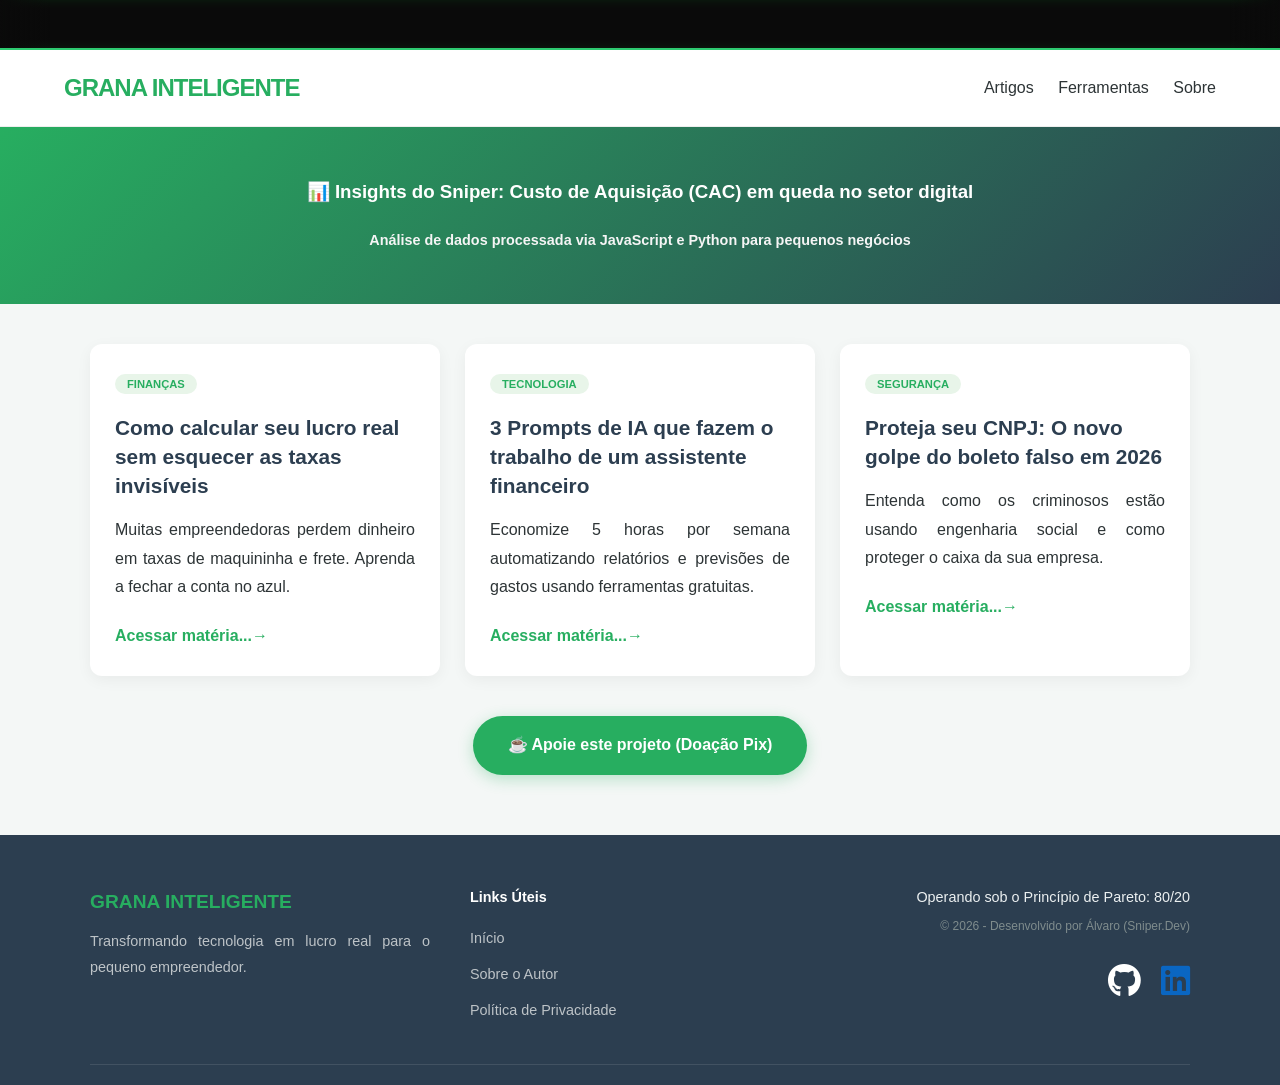
<file: index.html>
<!DOCTYPE html>
<html lang="pt-br">
<head>
    <meta charset="UTF-8">
    <meta name="viewport" content="width=device-width, initial-scale=1.0">
    <title>Grana Inteligente | Estratégia e Lucro</title>
    <link rel="stylesheet" href="style.css">
    <link rel="stylesheet" href="https://cdnjs.cloudflare.com/ajax/libs/font-awesome/6.0.0/css/all.min.css">

</head>
<body>

<div class="ticker-wrapper">
    <div class="ticker-content" id="ticker-data">
        <span>Carregando cotações...</span>
    </div>
</div>


    <header>
        <div class="logo">GRANA INTELIGENTE</div>
        <nav>
            <a href="#">Artigos</a>
            <a href="#">Ferramentas</a>
            <a href="sobre.html">Sobre</a>
        </nav>
    </header>

    <div class="data-banner">
        <h3>📊 Insights do Sniper: Custo de Aquisição (CAC) em queda no setor digital</h3>
        <p style="text-align: center; color: whitesmoke; font-size: 0.9rem; font-weight: bold; margin-top: 10px;">
            Análise de dados processada via JavaScript e Python para pequenos negócios</p>
    </div>

    <div class="container">
        
        <article class="card">
            <a href="artigo-lucro-real.html" class="main-link"></a> <div class="card-content">
                <span class="tag">Finanças</span>
                <h2>Como calcular seu lucro real sem esquecer as taxas invisíveis</h2>
                <p>Muitas empreendedoras perdem dinheiro em taxas de maquininha e frete. Aprenda a fechar a conta no azul.</p>
                <span class="btn-link">Acessar matéria...→</span>
            </div>
        </article>

        <article class="card">
            <a href="artigo-promts-ia.html" class="main-link"></a>
            <div class="card-content">
                <span class="tag">Tecnologia</span>
                <h2>3 Prompts de IA que fazem o trabalho de um assistente financeiro</h2>
                <p>Economize 5 horas por semana automatizando relatórios e previsões de gastos usando ferramentas gratuitas.</p>
                <span class="btn-link">Acessar matéria...→</span>
            </div>
        </article>

        <article class="card">
            <a href="artigo-seguranca-cnpj.html" class="main-link"></a>
            <div class="card-content">
                <span class="tag">Segurança</span>
                <h2>Proteja seu CNPJ: O novo golpe do boleto falso em 2026</h2>
                <p>Entenda como os criminosos estão usando engenharia social e como proteger o caixa da sua empresa.</p>
                <span class="btn-link">Acessar matéria...→</span>
            </div>
        </article>

    </div> <a href="#" class="btn-donation">☕ Apoie este projeto (Doação Pix)</a>
<script src="interatividade.js"></script>
</body>

<footer class="main-footer">
    <div class="footer-container">
        <div class="footer-info">
            <span class="logo-footer">GRANA INTELIGENTE</span>
            <p>Transformando tecnologia em lucro real para o pequeno empreendedor.</p>
        </div>
        
        <div class="footer-links">
            <h4>Links Úteis</h4>
            <a href="index.html">Início</a>
            <a href="sobre.html">Sobre o Autor</a>
            <a href="privacidade.html">Política de Privacidade</a>
        </div>
        
        <div class="footer-tag">
    <p>Operando sob o Princípio de Pareto: 80/20</p>
    <small>&copy; 2026 - Desenvolvido por Álvaro (Sniper.Dev)</small>
            
    <div class="footer-social-icons" style="margin: 15px 0; display: flex; gap: 20px; justify-content: center;">
            <a href="https://github.com/alvarohtf-devStack" target="_blank" style="color: #ffffff; font-size: 2.1rem;"><i class="fab fa-github"></i></a>
            <a href="https://www.linkedin.com/in/alvaro-henrique-thomaz-francisco-a71724386/" target="_blank" style="color: #0a66c2; font-size: 2.1rem;"><i class="fab fa-linkedin"></i></a>
    </div>
    </div>
</div>
</footer>
</html>
</file>
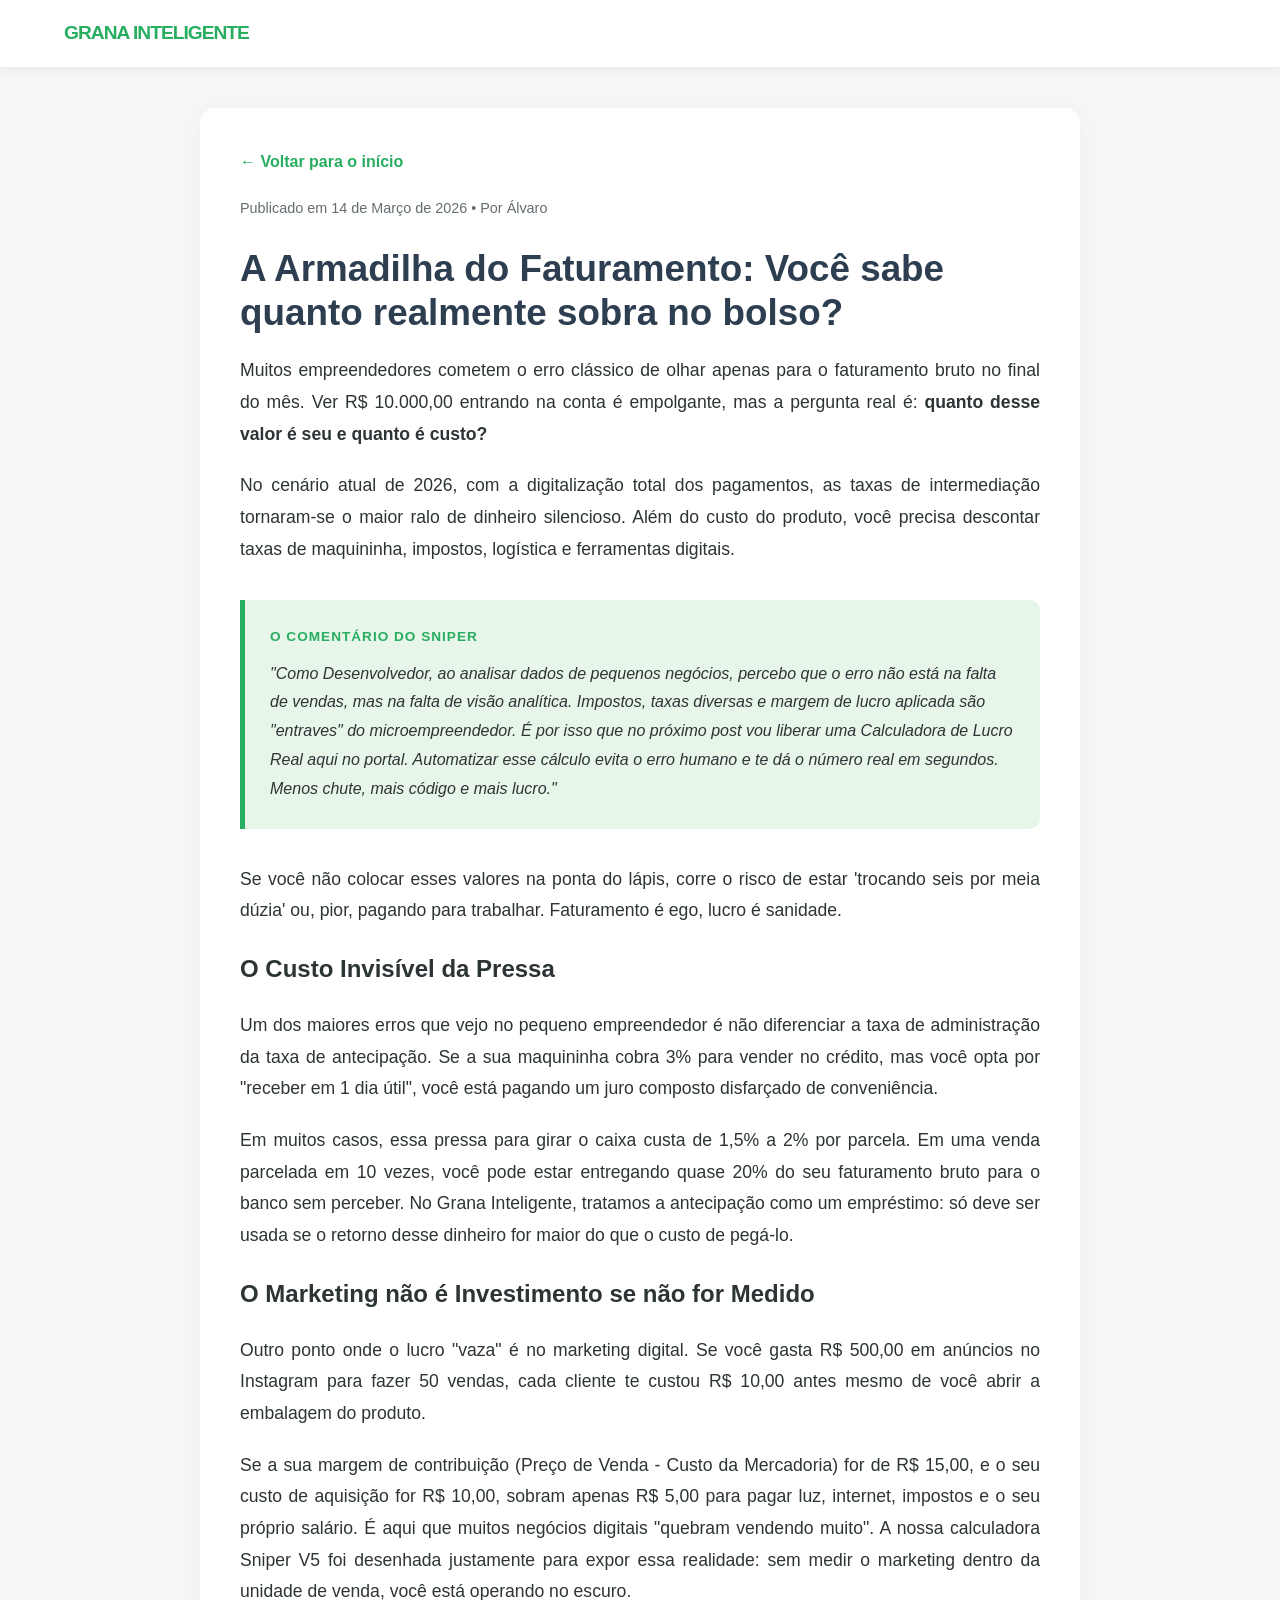
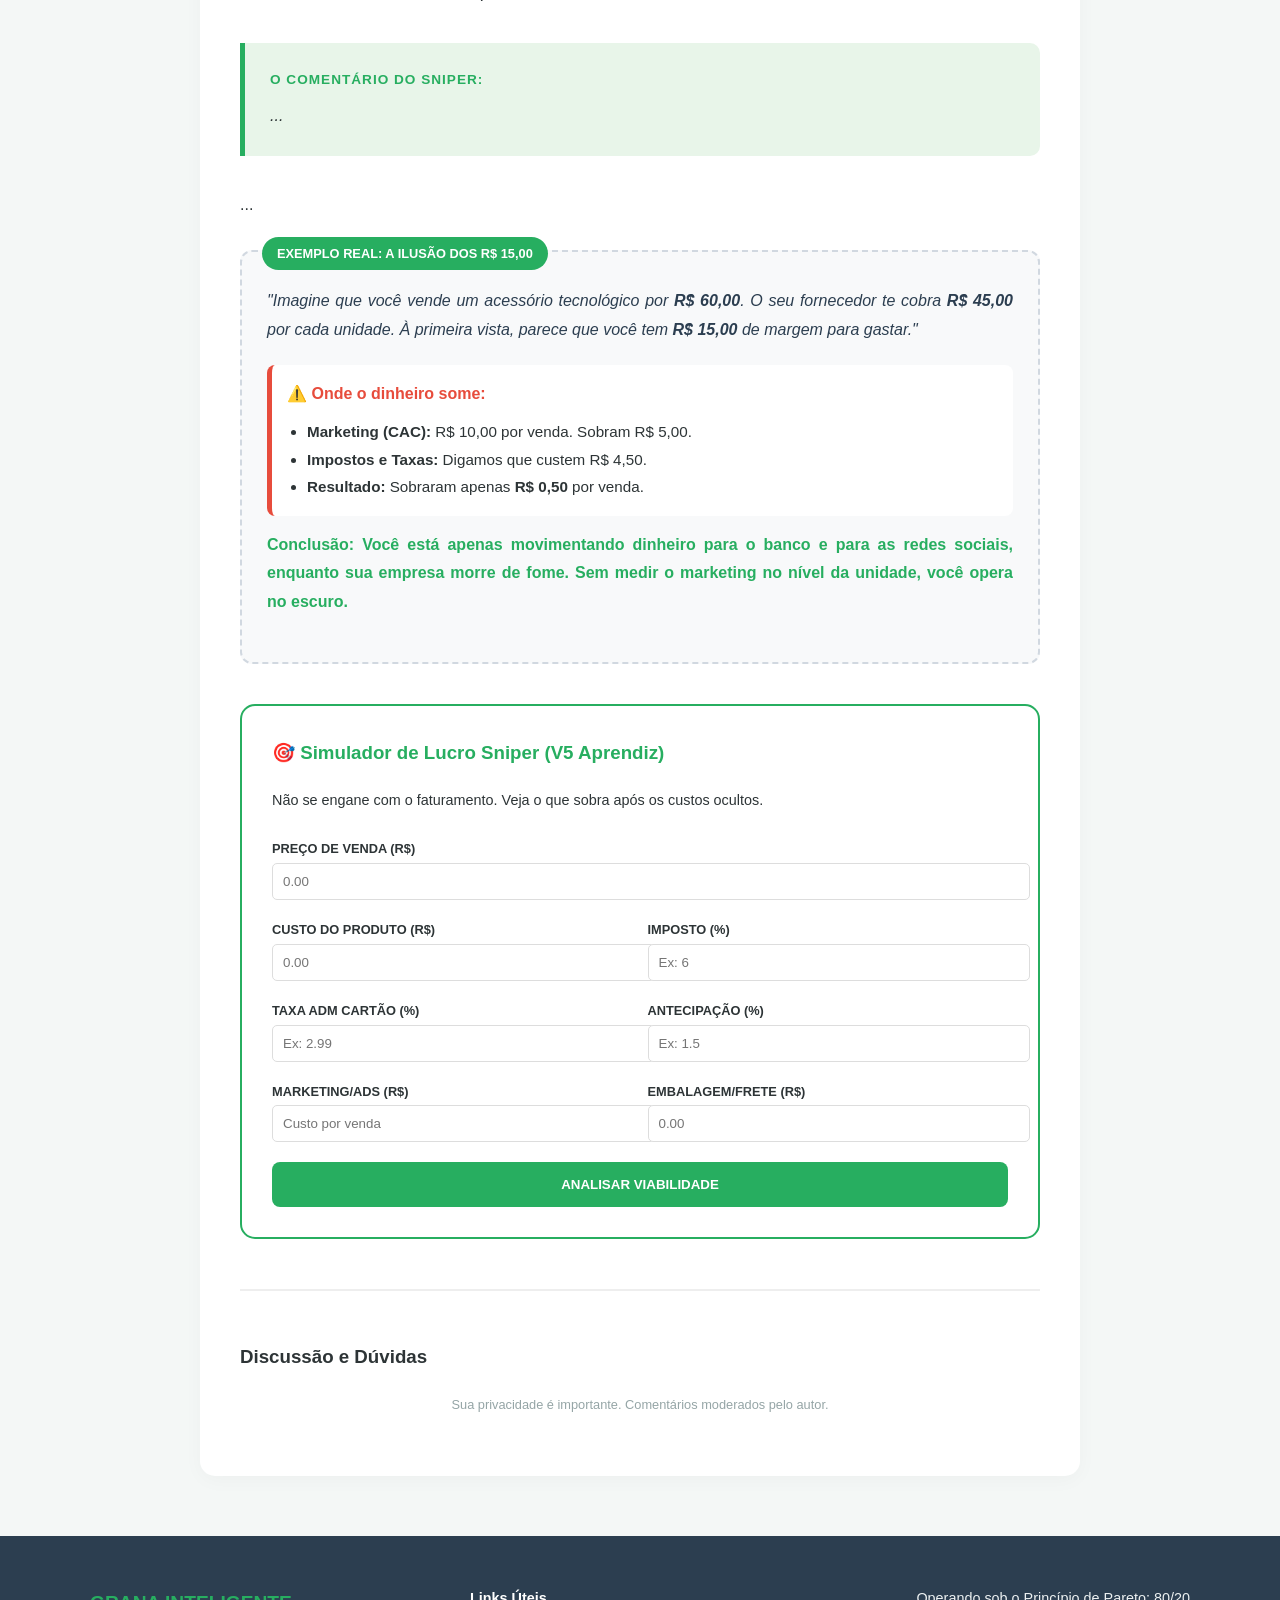
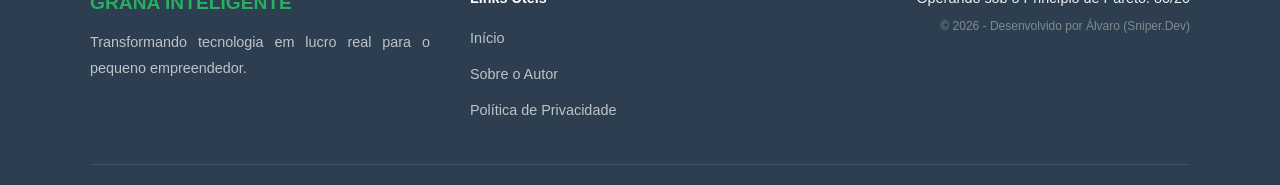
<file: artigo-lucro-real.html>
<!DOCTYPE html>
<html lang="pt-br">
<head>
    <meta charset="UTF-8">
    <meta name="viewport" content="width=device-width, initial-scale=1.0">
    <title>Lucro Real vs. Faturamento | Grana Inteligente</title>
    <link rel="stylesheet" href="style.css">



</head>
<body>

    <header>
        <div style="font-weight: 800; color: var(--accent); font-size: 1.2rem; letter-spacing: -1px;">
            GRANA INTELIGENTE
        </div>
    </header>

    <main class="content-wrapper">
        <a href="index.html" class="back-btn">← Voltar para o início</a>
        
        <div class="meta-info">Publicado em 14 de Março de 2026 • Por Álvaro</div>
        
        <h1>A Armadilha do Faturamento: Você sabe quanto realmente sobra no bolso?</h1>

        <div class="post-body">
            <p>Muitos empreendedores cometem o erro clássico de olhar apenas para o faturamento bruto no final do mês. Ver R$ 10.000,00 entrando na conta é empolgante, mas a pergunta real é: <strong>quanto desse valor é seu e quanto é custo?</strong></p>

            <p>No cenário atual de 2026, com a digitalização total dos pagamentos, as taxas de intermediação tornaram-se o maior ralo de dinheiro silencioso. Além do custo do produto, você precisa descontar taxas de maquininha, impostos, logística e ferramentas digitais.</p>

            <div class="my-comment">
                <strong>O Comentário do Sniper</strong> 
                "Como Desenvolvedor, ao analisar dados de pequenos negócios, percebo que o erro não está na falta de vendas, mas na falta de visão analítica. Impostos, taxas diversas e margem de lucro aplicada são "entraves" do microempreendedor. É por isso que no próximo post vou liberar uma Calculadora de Lucro Real aqui no portal. Automatizar esse cálculo evita o erro humano e te dá o número real em segundos. Menos chute, mais código e mais lucro."
            </div>

            <p>Se você não colocar esses valores na ponta do lápis, corre o risco de estar 'trocando seis por meia dúzia' ou, pior, pagando para trabalhar. Faturamento é ego, lucro é sanidade.</p>
        </div>

    <div class="post-body">
    <h2>O Custo Invisível da Pressa</h2>
    <p>Um dos maiores erros que vejo no pequeno empreendedor é não diferenciar a taxa de administração da taxa de antecipação. Se a sua maquininha cobra 3% para vender no crédito, mas você opta por "receber em 1 dia útil", você está pagando um juro composto disfarçado de conveniência.</p>
    <p>Em muitos casos, essa pressa para girar o caixa custa de 1,5% a 2% por parcela. Em uma venda parcelada em 10 vezes, você pode estar entregando quase 20% do seu faturamento bruto para o banco sem perceber. No Grana Inteligente, tratamos a antecipação como um empréstimo: só deve ser usada se o retorno desse dinheiro for maior do que o custo de pegá-lo.</p>



    <h2>O Marketing não é Investimento se não for Medido</h2>
    <p>Outro ponto onde o lucro "vaza" é no marketing digital. Se você gasta R$ 500,00 em anúncios no Instagram para fazer 50 vendas, cada cliente te custou R$ 10,00 antes mesmo de você abrir a embalagem do produto.</p>
    <p>Se a sua margem de contribuição (Preço de Venda - Custo da Mercadoria) for de R$ 15,00, e o seu custo de aquisição for R$ 10,00, sobram apenas R$ 5,00 para pagar luz, internet, impostos e o seu próprio salário. É aqui que muitos negócios digitais "quebram vendendo muito". A nossa calculadora Sniper V5 foi desenhada justamente para expor essa realidade: sem medir o marketing dentro da unidade de venda, você está operando no escuro.</p>

    <div class="my-comment">
        <strong>O Comentário do Sniper:</strong> ...
    </div>

    <section id="ferramenta-calculo"> ... </section>
    </div>

<div style="background-color: #f8f9fa; border: 2px dashed #d1d8e0; border-radius: 12px; padding: 25px; margin: 30px 0; position: relative;">
    <span style="position: absolute; top: -15px; left: 20px; background: var(--accent); color: white; padding: 5px 15px; border-radius: 20px; font-size: 0.8rem; font-weight: bold; text-transform: uppercase;">
        Exemplo Real: A Ilusão dos R$ 15,00
    </span>
    
    <p style="margin-top: 10px; font-style: italic; color: #2c3e50;">
        "Imagine que você vende um acessório tecnológico por <strong>R$ 60,00</strong>. O seu fornecedor te cobra <strong>R$ 45,00</strong> por cada unidade. À primeira vista, parece que você tem <strong>R$ 15,00</strong> de margem para gastar."
    </p>

    <div style="display: flex; flex-direction: column; gap: 10px; background: #fff; padding: 15px; border-radius: 8px; border-left: 5px solid #e74c3c;">
        <span style="color: #e74c3c; font-weight: bold;">⚠️ Onde o dinheiro some:</span>
        <ul style="margin: 0; padding-left: 20px; font-size: 0.95rem;">
            <li><strong>Marketing (CAC):</strong> R$ 10,00 por venda. Sobram R$ 5,00.</li>
            <li><strong>Impostos e Taxas:</strong> Digamos que custem R$ 4,50.</li>
            <li><strong>Resultado:</strong> Sobraram apenas <strong>R$ 0,50</strong> por venda.</li>
        </ul>
    </div>

    <p style="margin-top: 15px; font-weight: bold; color: var(--accent);">
        Conclusão: Você está apenas movimentando dinheiro para o banco e para as redes sociais, enquanto sua empresa morre de fome. Sem medir o marketing no nível da unidade, você opera no escuro.
    </p>
</div>
       
<section id="ferramenta-calculo" style="margin: 40px 0; padding: 30px; background: #fff; border: 2px solid var(--accent); border-radius: 15px;">
    <h3 style="color: var(--accent); margin-top: 0;">🎯 Simulador de Lucro Sniper (V5 Aprendiz)</h3>
    <p style="font-size: 0.9rem; margin-bottom: 20px;">Não se engane com o faturamento. Veja o que sobra após os custos ocultos.</p>

    <div style="display: grid; grid-template-columns: 1fr 1fr; gap: 15px;">
        <div style="grid-column: span 2;">
            <label style="font-size:0.8rem; font-weight:bold;">PREÇO DE VENDA (R$)</label>
            <input type="number" id="valorVenda" placeholder="0.00" style="width:100%; padding:10px; border:1px solid #ddd; border-radius:5px;">
        </div>
        
        <div>
            <label style="font-size:0.8rem; font-weight:bold;">CUSTO DO PRODUTO (R$)</label>
            <input type="number" id="custoProduto" placeholder="0.00" style="width:100%; padding:10px; border:1px solid #ddd; border-radius:5px;">
        </div>

        <div>
            <label style="font-size:0.8rem; font-weight:bold;">IMPOSTO (%)</label>
            <input type="number" id="imposto" placeholder="Ex: 6" style="width:100%; padding:10px; border:1px solid #ddd; border-radius:5px;">
        </div>

        <div>
            <label style="font-size:0.8rem; font-weight:bold;">TAXA ADM CARTÃO (%)</label>
            <input type="number" id="taxaMaquina" placeholder="Ex: 2.99" style="width:100%; padding:10px; border:1px solid #ddd; border-radius:5px;">
        </div>

        <div>
            <label style="font-size:0.8rem; font-weight:bold;">ANTECIPAÇÃO (%)</label>
            <input type="number" id="taxaAntecipacao" placeholder="Ex: 1.5" style="width:100%; padding:10px; border:1px solid #ddd; border-radius:5px;">
        </div>

        <div>
            <label style="font-size:0.8rem; font-weight:bold;">MARKETING/ADS (R$)</label>
            <input type="number" id="marketing" placeholder="Custo por venda" style="width:100%; padding:10px; border:1px solid #ddd; border-radius:5px;">
        </div>

        <div>
            <label style="font-size:0.8rem; font-weight:bold;">EMBALAGEM/FRETE (R$)</label>
            <input type="number" id="frete" placeholder="0.00" style="width:100%; padding:10px; border:1px solid #ddd; border-radius:5px;">
        </div>
    </div>

    <button onclick="calcularLucro()" style="width:100%; background:var(--accent); color:white; border:none; padding:15px; margin-top:20px; border-radius:8px; font-weight:bold; cursor:pointer;">
        ANALISAR VIABILIDADE
    </button>

    <div id="resultadoCalculo" style="display:none; margin-top:20px; background:#f8f9fa; padding:15px; border-radius:8px;"></div>
</section>

<section class="comment-section">
    <h3>Discussão e Dúvidas</h3>
    
    <div id="cusdis_thread"
      data-host="https://cusdis.com"
      data-app-id="5b313b93-6560-46d0-8afb-6066aaa48b54" 
      data-page-id="artigo-lucro-real"
      data-page-url="https://grana-inteligente.vercel.app/artigo_lucro_real.html"
      data-page-title="Calculadora de Lucro Real"
    ></div>

    <script async defer src="https://cusdis.com/js/cusdis.es.js"></script>
    
    <p style="font-size: 0.8rem; color: #95a5a6; margin-top: 15px; text-align: center;">
        Sua privacidade é importante. Comentários moderados pelo autor.
    </p>
</section>
<script src="interatividade.js"></script>
  </main>

<footer class="main-footer">
    <div class="footer-container">
        <div class="footer-info">
            <span class="logo-footer">GRANA INTELIGENTE</span>
            <p>Transformando tecnologia em lucro real para o pequeno empreendedor.</p>
        </div>
        
        <div class="footer-links">
            <h4>Links Úteis</h4>
            <a href="index.html">Início</a>
            <a href="sobre.html">Sobre o Autor</a>
            <a href="privacidade.html">Política de Privacidade</a>
        </div>
        
        <div class="footer-tag">
    <p>Operando sob o Princípio de Pareto: 80/20</p>
    <small>&copy; 2026 - Desenvolvido por Álvaro (Sniper.Dev)</small>
</div>
    </div>
</footer>




</body>
</html>
</file>
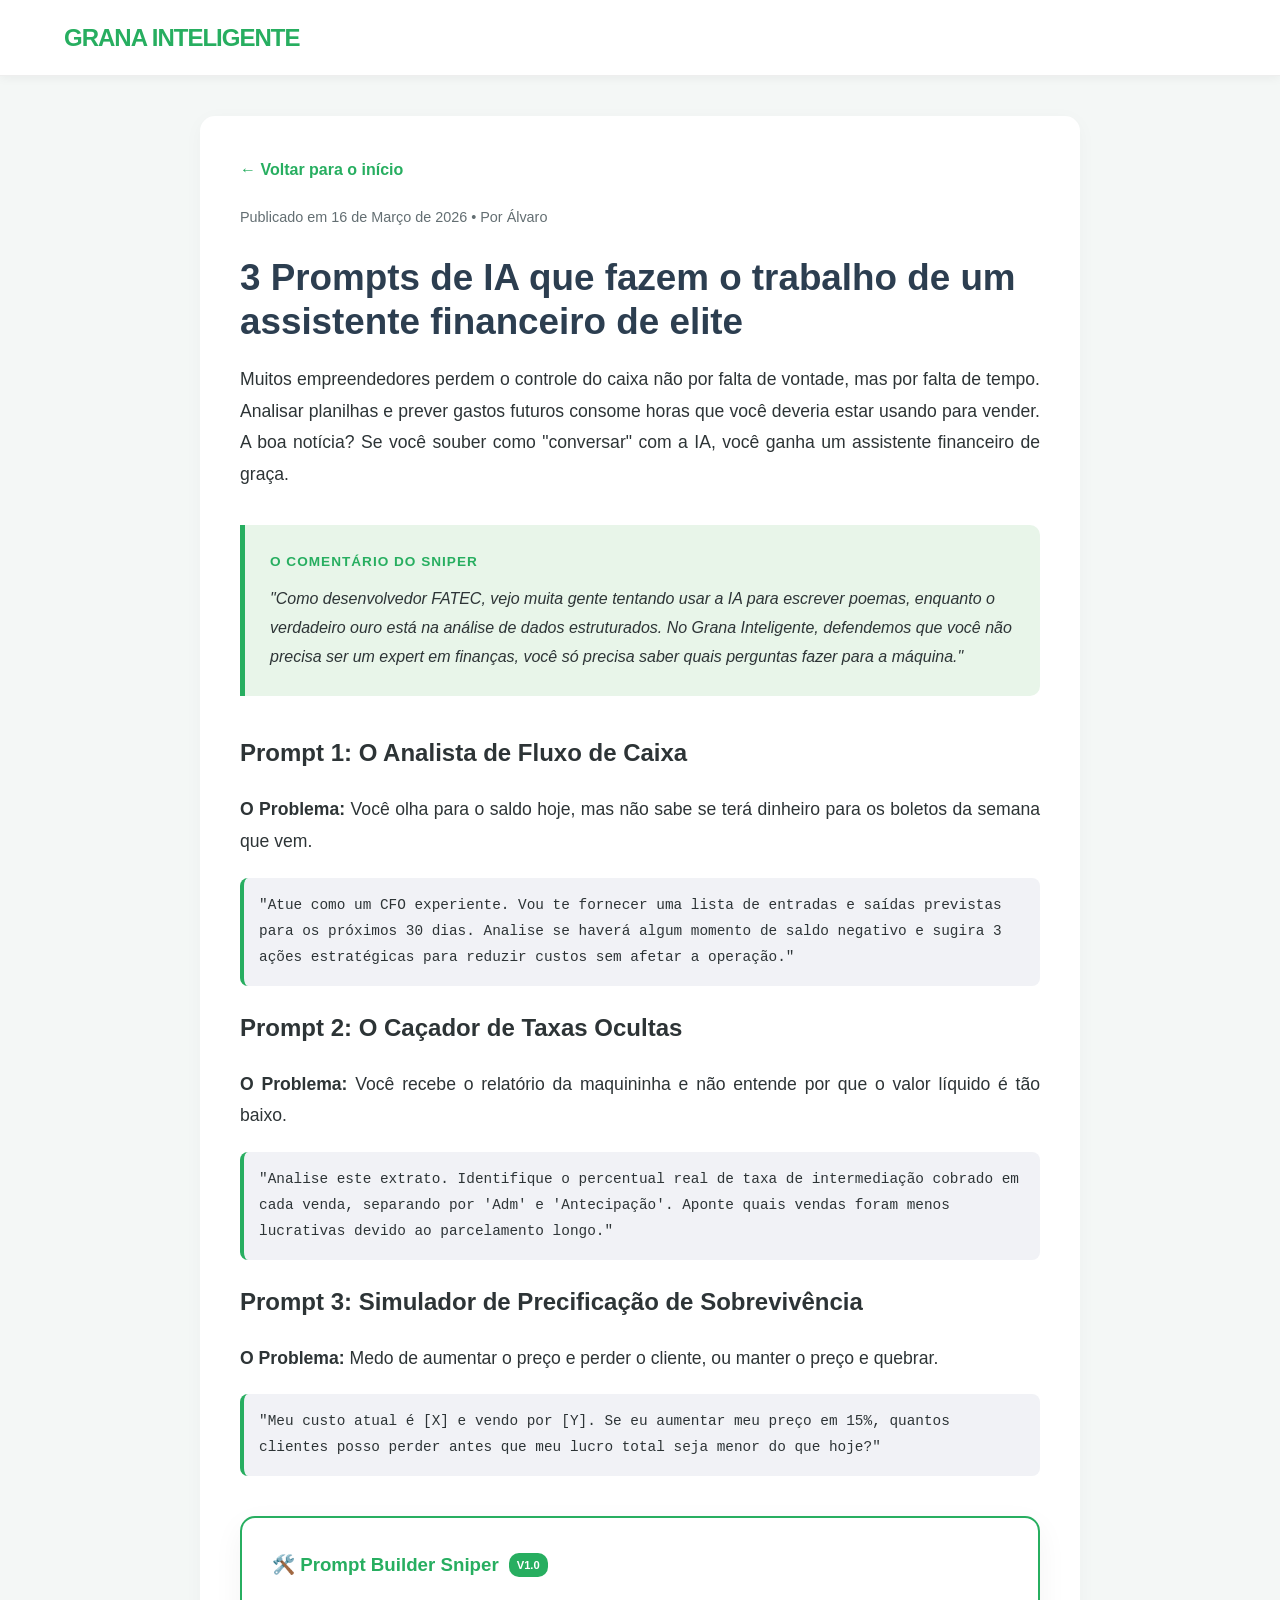
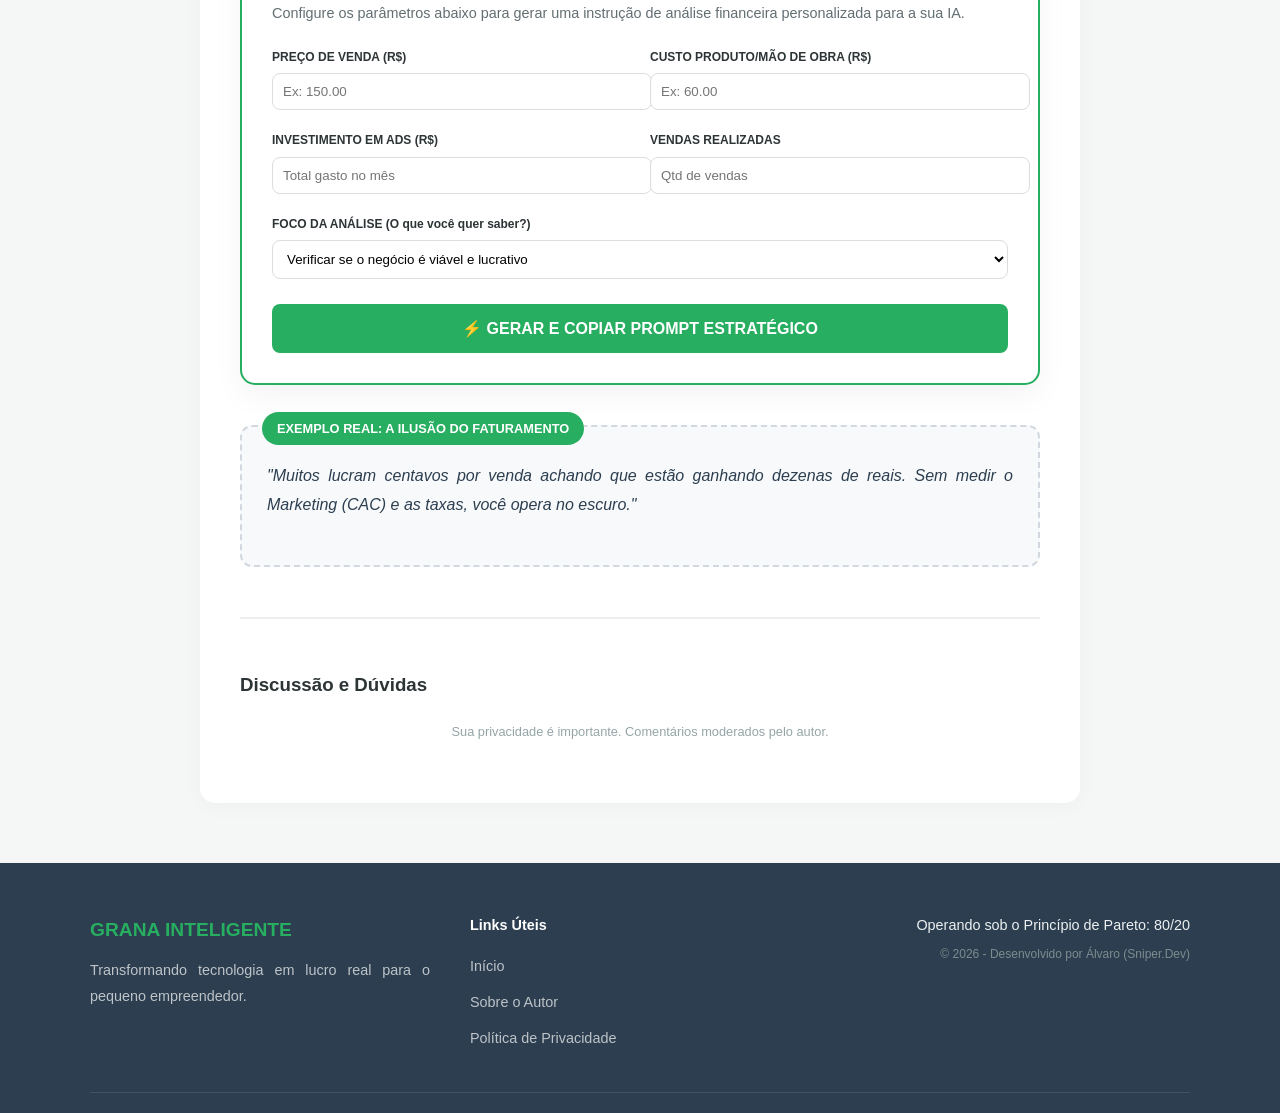
<file: artigo-promts-ia.html>
<!DOCTYPE html>
<html lang="pt-br">
<head>
    <meta charset="UTF-8">
    <meta name="viewport" content="width=device-width, initial-scale=1.0">
    <title>3 Prompts de IA para Finanças | Grana Inteligente</title>
    <link rel="stylesheet" href="style.css">
</head>
<body>

    <header>
        <a href="index.html" class="logo">GRANA INTELIGENTE</a>
    </header>

    <main class="content-wrapper">
        <a href="index.html" class="back-btn">← Voltar para o início</a>
        
        <div class="meta-info">Publicado em 16 de Março de 2026 • Por Álvaro</div>
        
        <h1>3 Prompts de IA que fazem o trabalho de um assistente financeiro de elite</h1>

        <article class="post-body">
            <p>Muitos empreendedores perdem o controle do caixa não por falta de vontade, mas por falta de tempo. Analisar planilhas e prever gastos futuros consome horas que você deveria estar usando para vender. A boa notícia? Se você souber como "conversar" com a IA, você ganha um assistente financeiro de graça.</p>

            <div class="my-comment">
                <strong>O Comentário do Sniper</strong> 
                "Como desenvolvedor FATEC, vejo muita gente tentando usar a IA para escrever poemas, enquanto o verdadeiro ouro está na análise de dados estruturados. No Grana Inteligente, defendemos que você não precisa ser um expert em finanças, você só precisa saber quais perguntas fazer para a máquina."
            </div>

            <h2>Prompt 1: O Analista de Fluxo de Caixa</h2>
            <p><strong>O Problema:</strong> Você olha para o saldo hoje, mas não sabe se terá dinheiro para os boletos da semana que vem.</p>
            <div style="background: #f1f2f6; padding: 15px; border-radius: 8px; border-left: 4px solid var(--accent); font-family: monospace; font-size: 0.9rem; margin-bottom: 20px;">
                "Atue como um CFO experiente. Vou te fornecer uma lista de entradas e saídas previstas para os próximos 30 dias. Analise se haverá algum momento de saldo negativo e sugira 3 ações estratégicas para reduzir custos sem afetar a operação."
            </div>

            <h2>Prompt 2: O Caçador de Taxas Ocultas</h2>
            <p><strong>O Problema:</strong> Você recebe o relatório da maquininha e não entende por que o valor líquido é tão baixo.</p>
            <div style="background: #f1f2f6; padding: 15px; border-radius: 8px; border-left: 4px solid var(--accent); font-family: monospace; font-size: 0.9rem; margin-bottom: 20px;">
                "Analise este extrato. Identifique o percentual real de taxa de intermediação cobrado em cada venda, separando por 'Adm' e 'Antecipação'. Aponte quais vendas foram menos lucrativas devido ao parcelamento longo."
            </div>

            <h2>Prompt 3: Simulador de Precificação de Sobrevivência</h2>
            <p><strong>O Problema:</strong> Medo de aumentar o preço e perder o cliente, ou manter o preço e quebrar.</p>
            <div style="background: #f1f2f6; padding: 15px; border-radius: 8px; border-left: 4px solid var(--accent); font-family: monospace; font-size: 0.9rem; margin-bottom: 20px;">
                "Meu custo atual é [X] e vendo por [Y]. Se eu aumentar meu preço em 15%, quantos clientes posso perder antes que meu lucro total seja menor do que hoje?"
            </div>
        </article>

<section class="prompt-factory" style="border: 2px solid var(--accent); border-radius: 15px; padding: 30px; background: #fff; margin: 40px 0; box-shadow: 0 10px 30px rgba(0,0,0,0.05);">
    <h3 style="color: var(--accent); margin-top: 0; display: flex; align-items: center; gap: 10px;">
        🛠️ Prompt Builder Sniper <span style="font-size: 0.7rem; background: var(--accent); color: #fff; padding: 2px 8px; border-radius: 10px;">V1.0</span>
    </h3>
    <p style="font-size: 0.9rem; color: var(--text-gray);">Configure os parâmetros abaixo para gerar uma instrução de análise financeira personalizada para a sua IA.</p>

    <div style="display: grid; grid-template-columns: 1fr 1fr; gap: 20px; margin-top: 20px;">
        <div>
            <label style="display:block; font-size:0.75rem; font-weight:bold; margin-bottom:5px;">PREÇO DE VENDA (R$)</label>
            <input type="number" id="p_venda" placeholder="Ex: 150.00" style="width:100%; padding:10px; border:1px solid #ddd; border-radius:8px;">
        </div>
        <div>
            <label style="display:block; font-size:0.75rem; font-weight:bold; margin-bottom:5px;">CUSTO PRODUTO/MÃO DE OBRA (R$)</label>
            <input type="number" id="p_custo" placeholder="Ex: 60.00" style="width:100%; padding:10px; border:1px solid #ddd; border-radius:8px;">
        </div>

        <div>
            <label style="display:block; font-size:0.75rem; font-weight:bold; margin-bottom:5px;">INVESTIMENTO EM ADS (R$)</label>
            <input type="number" id="p_ads" placeholder="Total gasto no mês" style="width:100%; padding:10px; border:1px solid #ddd; border-radius:8px;">
        </div>
        <div>
            <label style="display:block; font-size:0.75rem; font-weight:bold; margin-bottom:5px;">VENDAS REALIZADAS</label>
            <input type="number" id="p_vendas_qtd" placeholder="Qtd de vendas" style="width:100%; padding:10px; border:1px solid #ddd; border-radius:8px;">
        </div>

        <div style="grid-column: span 2;">
            <label style="display:block; font-size:0.75rem; font-weight:bold; margin-bottom:5px;">FOCO DA ANÁLISE (O que você quer saber?)</label>
            <select id="p_objetivo" style="width:100%; padding:10px; border:1px solid #ddd; border-radius:8px; background: white;">
                <option value="viabilidade">Verificar se o negócio é viável e lucrativo</option>
                <option value="escala">Descobrir como dobrar o faturamento mantendo a margem</option>
                <option value="corte">Identificar onde posso cortar custos sem perder qualidade</option>
                <option value="concorrencia">Sugerir um preço competitivo baseado nos custos</option>
            </select>
        </div>
    </div>

    <button onclick="construirPrompt()" style="width:100%; background: var(--accent); color: white; border: none; padding: 15px; margin-top: 25px; border-radius: 8px; font-weight: bold; cursor: pointer; transition: 0.3s; font-size: 1rem;">
        ⚡ GERAR E COPIAR PROMPT ESTRATÉGICO
    </button>

    <div id="box_prompt" style="display:none; margin-top:25px;">
        <label style="display:block; font-size:0.75rem; font-weight:bold; margin-bottom:5px; color: var(--accent);">PROMPT GERADO (PRONTO PARA COLAR NA IA):</label>
        <textarea id="resultado_prompt" readonly style="width:100%; height:180px; padding:15px; border:2px solid var(--accent); border-radius:8px; background: #f9fffb; font-family: 'Courier New', Courier, monospace; font-size: 0.9rem; color: #2c3e50;"></textarea>
        <p style="font-size: 0.75rem; color: #27ae60; font-weight: bold; margin-top: 5px;">✅ Copiado para a área de transferência!</p>
    </div>
</section>



        <div style="background-color: #f8f9fa; border: 2px dashed #d1d8e0; border-radius: 12px; padding: 25px; margin: 30px 0; position: relative;">
            <span style="position: absolute; top: -15px; left: 20px; background: var(--accent); color: white; padding: 5px 15px; border-radius: 20px; font-size: 0.8rem; font-weight: bold; text-transform: uppercase;">
                Exemplo Real: A Ilusão do Faturamento
            </span>
            <p style="margin-top: 10px; font-style: italic; color: #2c3e50;">
                "Muitos lucram centavos por venda achando que estão ganhando dezenas de reais. Sem medir o Marketing (CAC) e as taxas, você opera no escuro."
            </p>
        </div>

        <section class="comment-section">
    <h3>Discussão e Dúvidas</h3>
    
    <div id="cusdis_thread"
    data-host="https://cusdis.com"
    data-app-id="5b313b93-6560-46d0-8afb-6066aaa48b54" 
    data-page-id="artigo-prompts-ia" 
    data-page-url="https://grana-inteligente.vercel.app/artigo_promt_ia.html" 
    data-page-title="3 Prompts de IA Financeiros"
></div>

    <script async defer src="https://cusdis.com/js/cusdis.es.js"></script>
    
    <p style="font-size: 0.8rem; color: #95a5a6; margin-top: 15px; text-align: center;">
        Sua privacidade é importante. Comentários moderados pelo autor.
    </p>
</section>

    </main>

    <footer class="main-footer">
    <div class="footer-container">
        <div class="footer-info">
            <span class="logo-footer">GRANA INTELIGENTE</span>
            <p>Transformando tecnologia em lucro real para o pequeno empreendedor.</p>
        </div>
        
        <div class="footer-links">
            <h4>Links Úteis</h4>
            <a href="index.html">Início</a>
            <a href="sobre.html">Sobre o Autor</a>
            <a href="privacidade.html">Política de Privacidade</a>
        </div>
        
        <div class="footer-tag">
            <p>Operando sob o Princípio de Pareto: 80/20</p>
            <small>&copy; 2026 - Desenvolvido por Álvaro (Sniper.Dev)</small>
        </div>
    </div>
</footer>

</body>
</html>
</file>
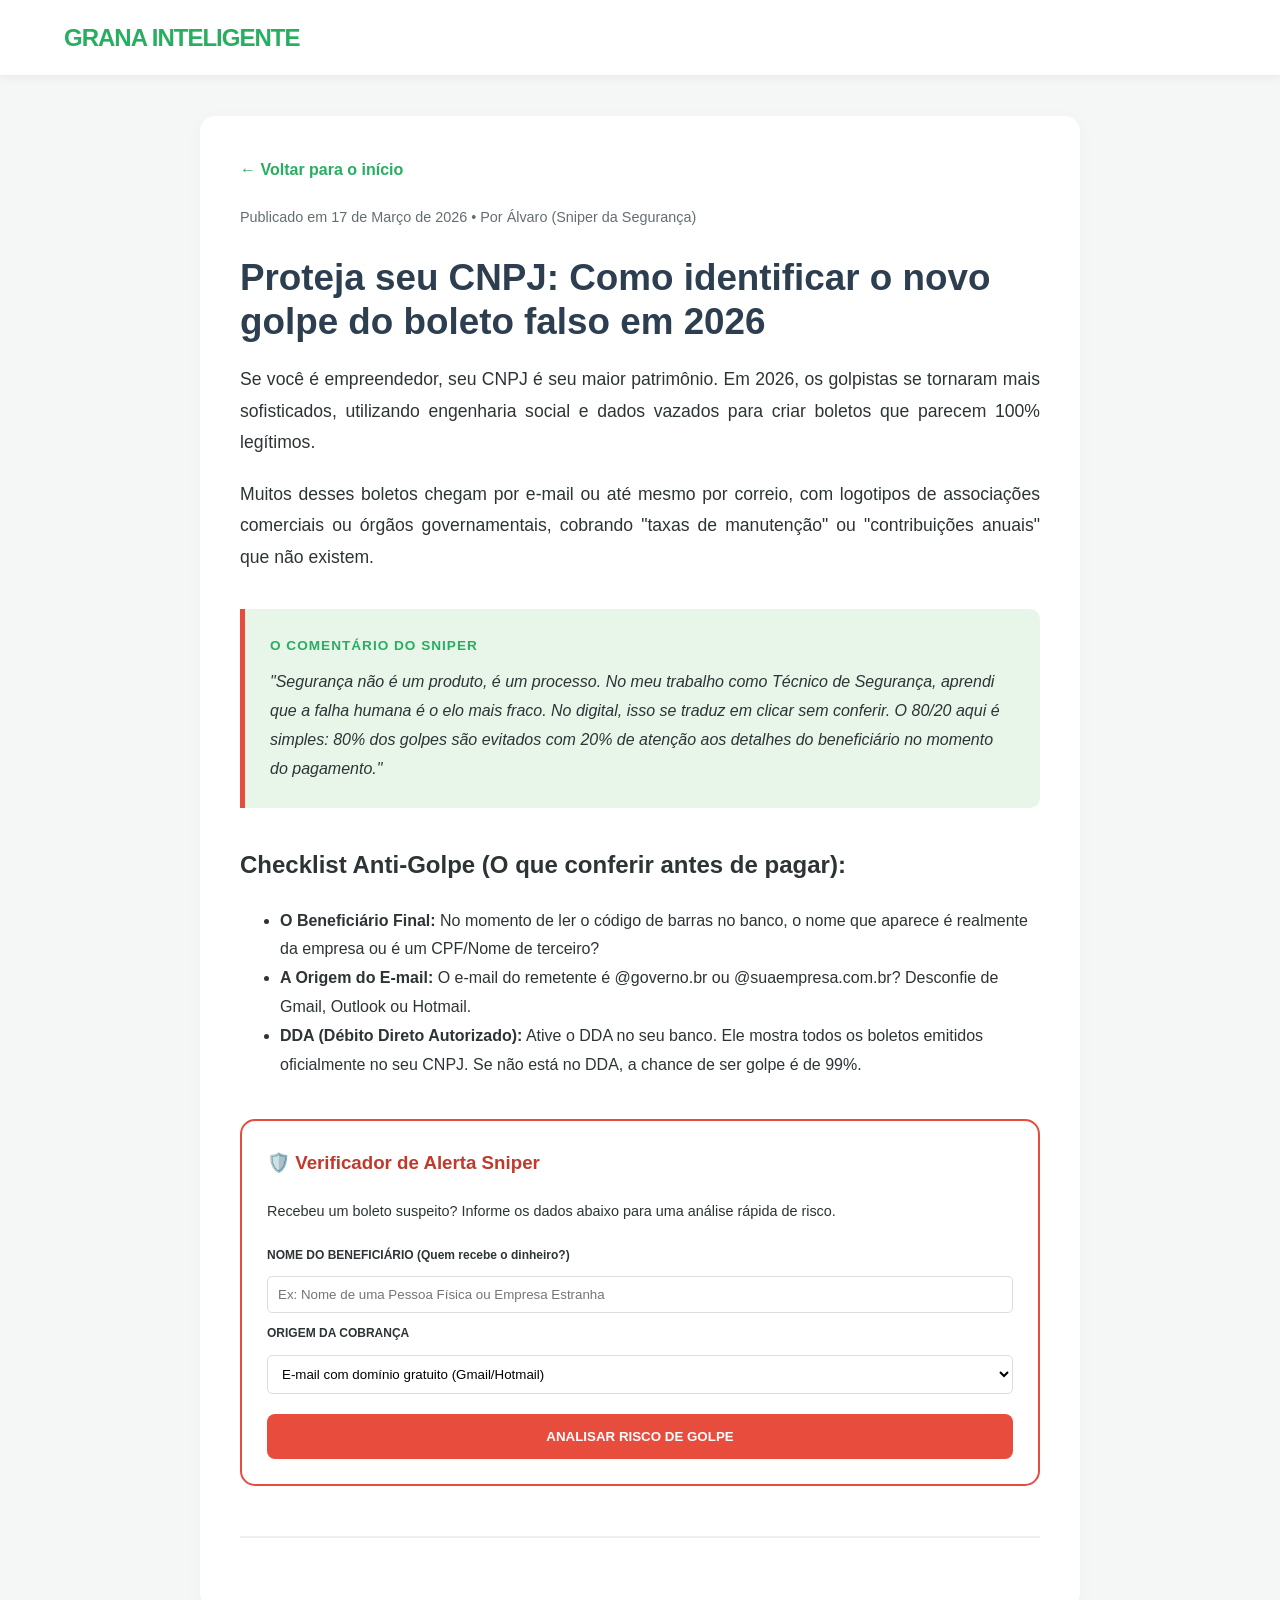
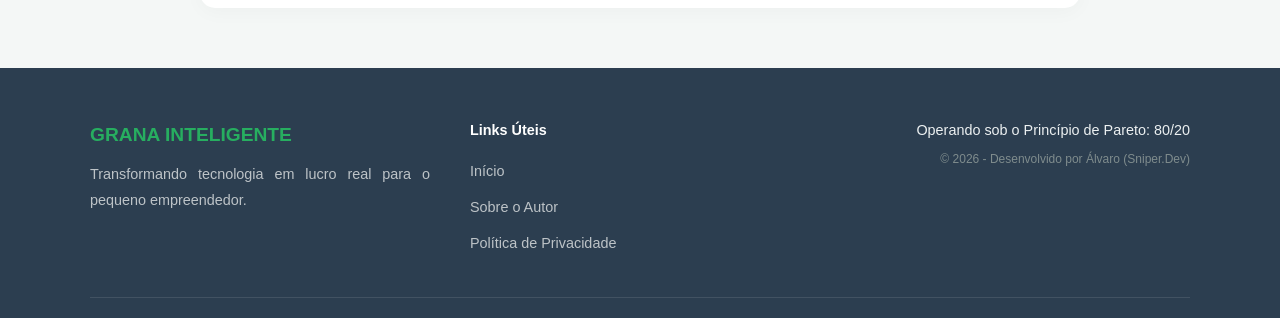
<file: artigo-seguranca-cnpj.html>
<!DOCTYPE html>
<html lang="pt-br">
<head>
    <meta charset="UTF-8">
    <meta name="viewport" content="width=device-width, initial-scale=1.0">
    <title>Proteja seu CNPJ: O Golpe do Boleto Falso em 2026 | Grana Inteligente</title>
    <link rel="stylesheet" href="style.css">
</head>
<body>

    <header>
        <a href="index.html" class="logo">GRANA INTELIGENTE</a>
    </header>

    <main class="content-wrapper">
        <a href="index.html" class="back-btn">← Voltar para o início</a>
        
        <div class="meta-info">Publicado em 17 de Março de 2026 • Por Álvaro (Sniper da Segurança)</div>
        
        <h1>Proteja seu CNPJ: Como identificar o novo golpe do boleto falso em 2026</h1>

        <article class="post-body">
            <p>Se você é empreendedor, seu CNPJ é seu maior patrimônio. Em 2026, os golpistas se tornaram mais sofisticados, utilizando engenharia social e dados vazados para criar boletos que parecem 100% legítimos.</p>

            <p>Muitos desses boletos chegam por e-mail ou até mesmo por correio, com logotipos de associações comerciais ou órgãos governamentais, cobrando "taxas de manutenção" ou "contribuições anuais" que não existem.</p>

            <div class="my-comment" style="border-left: 5px solid #e74c3c;">
                <strong>O Comentário do Sniper</strong> 
                "Segurança não é um produto, é um processo. No meu trabalho como Técnico de Segurança, aprendi que a falha humana é o elo mais fraco. No digital, isso se traduz em clicar sem conferir. O 80/20 aqui é simples: 80% dos golpes são evitados com 20% de atenção aos detalhes do beneficiário no momento do pagamento."
            </div>

            <h2>Checklist Anti-Golpe (O que conferir antes de pagar):</h2>
            <ul>
                <li><strong>O Beneficiário Final:</strong> No momento de ler o código de barras no banco, o nome que aparece é realmente da empresa ou é um CPF/Nome de terceiro?</li>
                <li><strong>A Origem do E-mail:</strong> O e-mail do remetente é @governo.br ou @suaempresa.com.br? Desconfie de Gmail, Outlook ou Hotmail.</li>
                <li><strong>DDA (Débito Direto Autorizado):</strong> Ative o DDA no seu banco. Ele mostra todos os boletos emitidos oficialmente no seu CNPJ. Se não está no DDA, a chance de ser golpe é de 99%.</li>
            </ul>
        </article>

        <section class="tool-box" style="border: 2px solid #e74c3c; border-radius: 15px; padding: 25px; background: #fff; margin: 40px 0;">
            <h3 style="color: #c0392b; margin-top: 0;">🛡️ Verificador de Alerta Sniper</h3>
            <p style="font-size: 0.9rem;">Recebeu um boleto suspeito? Informe os dados abaixo para uma análise rápida de risco.</p>

            <div style="display: flex; flex-direction: column; gap: 10px;">
                <label style="font-size: 0.75rem; font-weight: bold;">NOME DO BENEFICIÁRIO (Quem recebe o dinheiro?)</label>
                <input type="text" id="ben_nome" placeholder="Ex: Nome de uma Pessoa Física ou Empresa Estranha" style="padding:10px; border:1px solid #ddd; border-radius:5px;">
                
                <label style="font-size: 0.75rem; font-weight: bold;">ORIGEM DA COBRANÇA</label>
                <select id="origem_cobranca" style="padding:10px; border:1px solid #ddd; border-radius:5px; background: white;">
                    <option value="email_estranho">E-mail com domínio gratuito (Gmail/Hotmail)</option>
                    <option value="whatsapp">Mensagem de WhatsApp de número desconhecido</option>
                    <option value="correio">Carta/Boleto físico que chegou pelo correio</option>
                    <option value="oficial">Portal oficial do governo ou fornecedor conhecido</option>
                </select>
            </div>

            <button onclick="verificarRisco()" style="width:100%; background: #e74c3c; color: white; border: none; padding: 15px; margin-top: 20px; border-radius: 8px; font-weight: bold; cursor: pointer;">
                ANALISAR RISCO DE GOLPE
            </button>

            <div id="resultado_risco" style="display:none; margin-top:20px; padding:15px; border-radius:8px; line-height: 1.6;"></div>
        </section>

        <section class="comment-section">
            <div id="cusdis_thread"
              data-host="https://cusdis.com"
              data-app-id="5b313b93-6560-46d0-8afb-6066aaa48b54" 
              data-page-id="artigo-seguranca-cnpj" 
              data-page-url="" 
              data-page-title="Proteja seu CNPJ do Boleto Falso">
            </div>
            <script async defer src="https://cusdis.com/js/cusdis.es.js"></script>
        </section>
    </main>

    <footer class="main-footer">
    <div class="footer-container">
        <div class="footer-info">
            <span class="logo-footer">GRANA INTELIGENTE</span>
            <p>Transformando tecnologia em lucro real para o pequeno empreendedor.</p>
        </div>
        
        <div class="footer-links">
            <h4>Links Úteis</h4>
            <a href="index.html">Início</a>
            <a href="sobre.html">Sobre o Autor</a>
            <a href="privacidade.html">Política de Privacidade</a>
        </div>
        
        <div class="footer-tag">
            <p>Operando sob o Princípio de Pareto: 80/20</p>
            <small>&copy; 2026 - Desenvolvido por Álvaro (Sniper.Dev)</small>
        </div>
    </div>
</footer>

    <script src="js_artigo_seg_cnpj.js"></script>
</body>
</html>
</file>
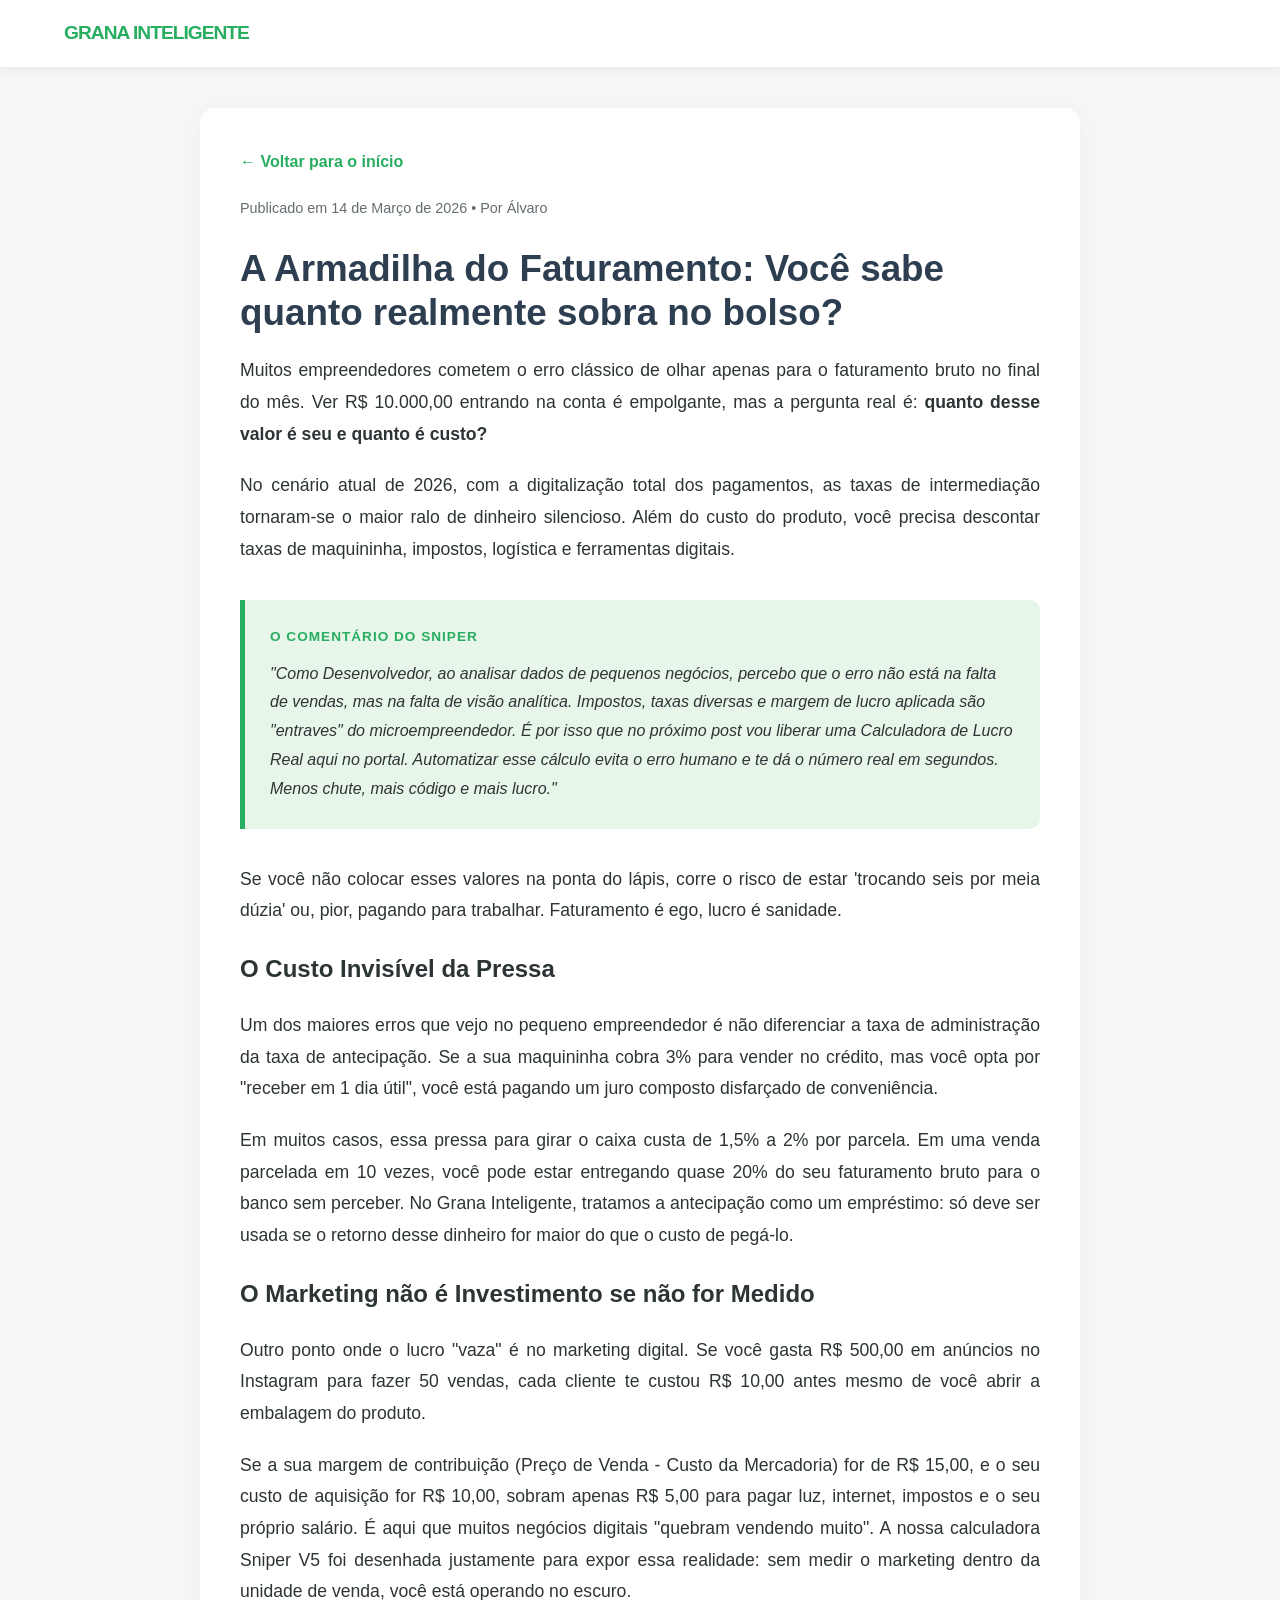
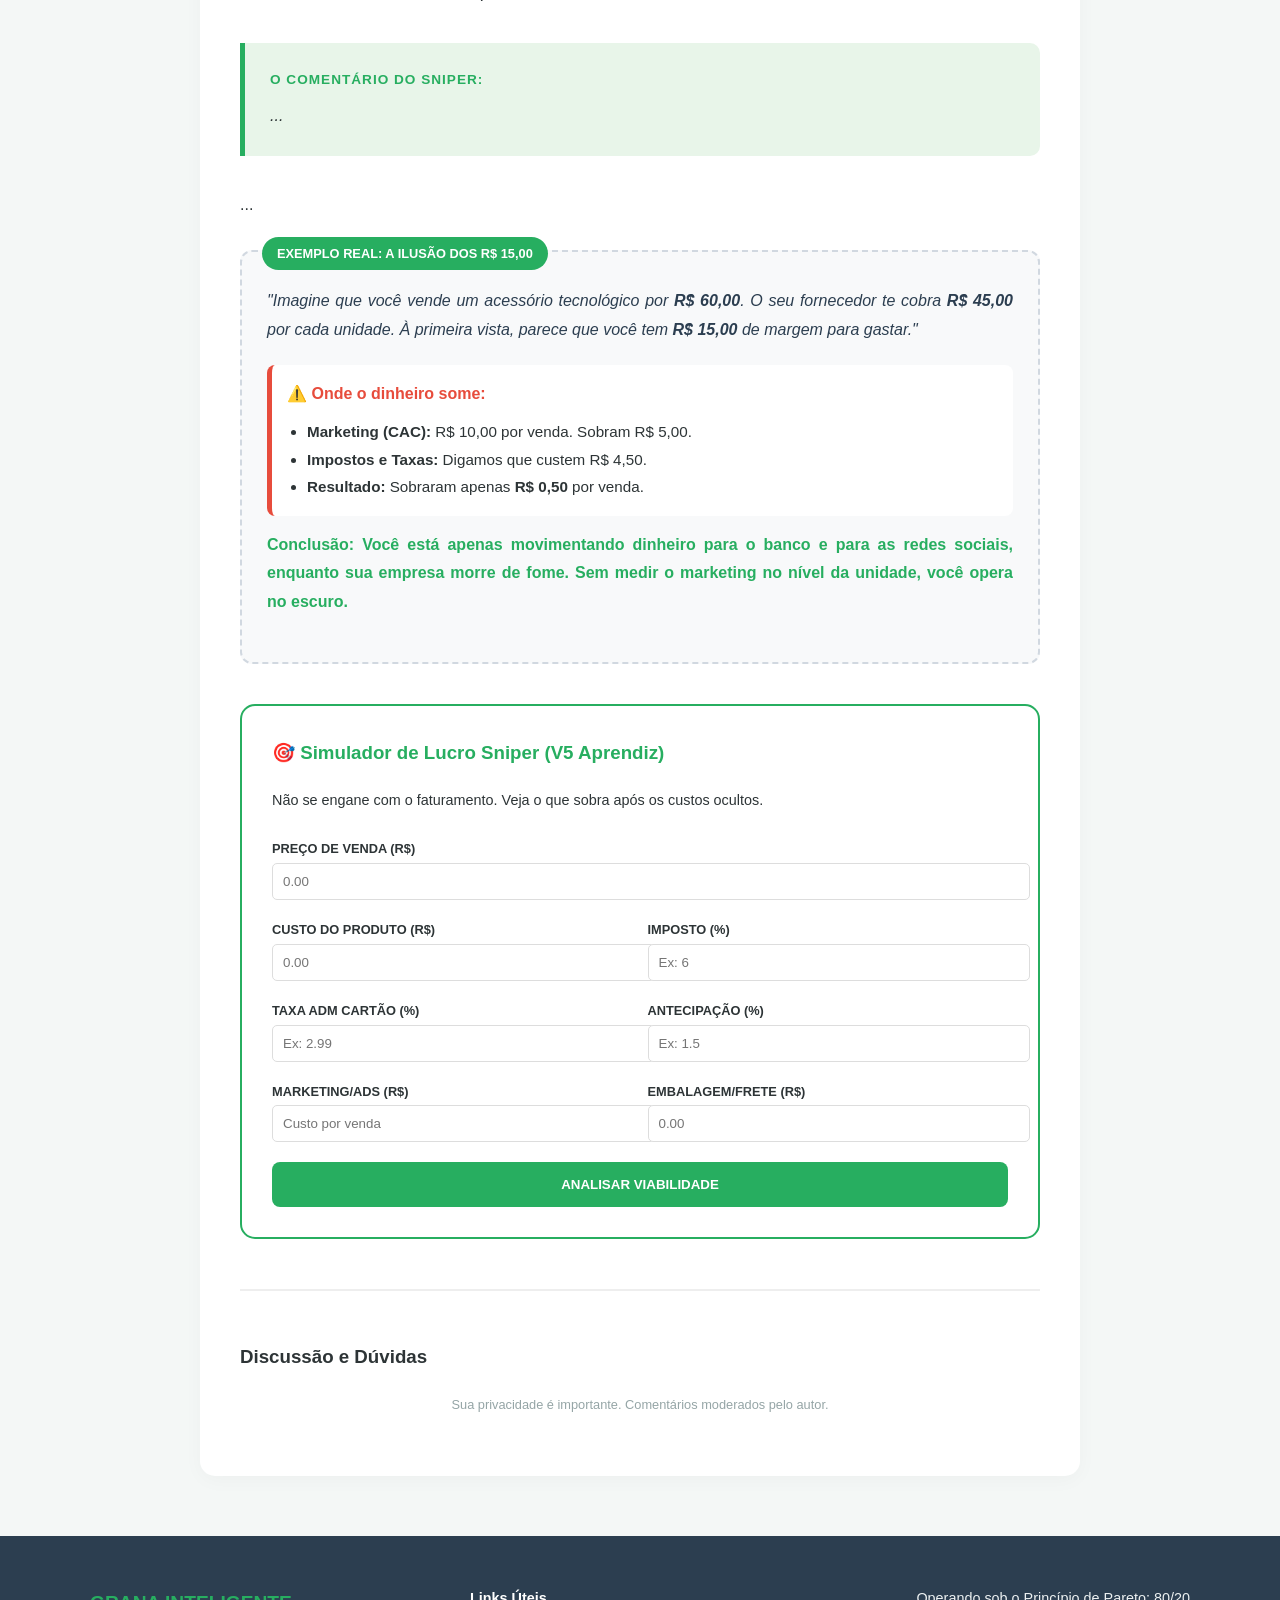
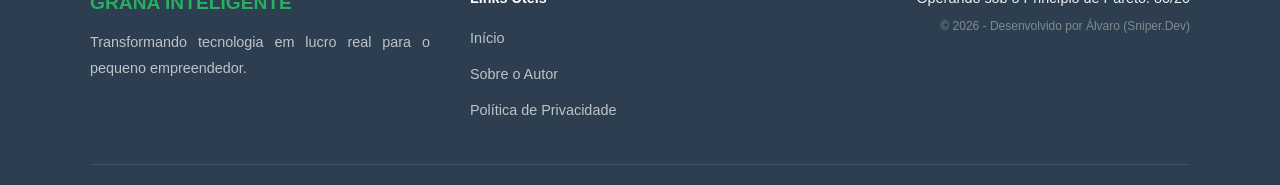
<file: artigo_template.html>
<!DOCTYPE html>
<html lang="pt-br">
<head>
    <meta charset="UTF-8">
    <meta name="viewport" content="width=device-width, initial-scale=1.0">
    <title>Lucro Real vs. Faturamento | Grana Inteligente</title>
    <link rel="stylesheet" href="style.css">



</head>
<body>

    <header>
        <div style="font-weight: 800; color: var(--accent); font-size: 1.2rem; letter-spacing: -1px;">
            GRANA INTELIGENTE
        </div>
    </header>

    <main class="content-wrapper">
        <a href="index.html" class="back-btn">← Voltar para o início</a>
        
        <div class="meta-info">Publicado em 14 de Março de 2026 • Por Álvaro</div>
        
        <h1>A Armadilha do Faturamento: Você sabe quanto realmente sobra no bolso?</h1>

        <div class="post-body">
            <p>Muitos empreendedores cometem o erro clássico de olhar apenas para o faturamento bruto no final do mês. Ver R$ 10.000,00 entrando na conta é empolgante, mas a pergunta real é: <strong>quanto desse valor é seu e quanto é custo?</strong></p>

            <p>No cenário atual de 2026, com a digitalização total dos pagamentos, as taxas de intermediação tornaram-se o maior ralo de dinheiro silencioso. Além do custo do produto, você precisa descontar taxas de maquininha, impostos, logística e ferramentas digitais.</p>

            <div class="my-comment">
                <strong>O Comentário do Sniper</strong> 
                "Como Desenvolvedor, ao analisar dados de pequenos negócios, percebo que o erro não está na falta de vendas, mas na falta de visão analítica. Impostos, taxas diversas e margem de lucro aplicada são "entraves" do microempreendedor. É por isso que no próximo post vou liberar uma Calculadora de Lucro Real aqui no portal. Automatizar esse cálculo evita o erro humano e te dá o número real em segundos. Menos chute, mais código e mais lucro."
            </div>

            <p>Se você não colocar esses valores na ponta do lápis, corre o risco de estar 'trocando seis por meia dúzia' ou, pior, pagando para trabalhar. Faturamento é ego, lucro é sanidade.</p>
        </div>

    <div class="post-body">
    <h2>O Custo Invisível da Pressa</h2>
    <p>Um dos maiores erros que vejo no pequeno empreendedor é não diferenciar a taxa de administração da taxa de antecipação. Se a sua maquininha cobra 3% para vender no crédito, mas você opta por "receber em 1 dia útil", você está pagando um juro composto disfarçado de conveniência.</p>
    <p>Em muitos casos, essa pressa para girar o caixa custa de 1,5% a 2% por parcela. Em uma venda parcelada em 10 vezes, você pode estar entregando quase 20% do seu faturamento bruto para o banco sem perceber. No Grana Inteligente, tratamos a antecipação como um empréstimo: só deve ser usada se o retorno desse dinheiro for maior do que o custo de pegá-lo.</p>



    <h2>O Marketing não é Investimento se não for Medido</h2>
    <p>Outro ponto onde o lucro "vaza" é no marketing digital. Se você gasta R$ 500,00 em anúncios no Instagram para fazer 50 vendas, cada cliente te custou R$ 10,00 antes mesmo de você abrir a embalagem do produto.</p>
    <p>Se a sua margem de contribuição (Preço de Venda - Custo da Mercadoria) for de R$ 15,00, e o seu custo de aquisição for R$ 10,00, sobram apenas R$ 5,00 para pagar luz, internet, impostos e o seu próprio salário. É aqui que muitos negócios digitais "quebram vendendo muito". A nossa calculadora Sniper V5 foi desenhada justamente para expor essa realidade: sem medir o marketing dentro da unidade de venda, você está operando no escuro.</p>

    <div class="my-comment">
        <strong>O Comentário do Sniper:</strong> ...
    </div>

    <section id="ferramenta-calculo"> ... </section>
    </div>

<div style="background-color: #f8f9fa; border: 2px dashed #d1d8e0; border-radius: 12px; padding: 25px; margin: 30px 0; position: relative;">
    <span style="position: absolute; top: -15px; left: 20px; background: var(--accent); color: white; padding: 5px 15px; border-radius: 20px; font-size: 0.8rem; font-weight: bold; text-transform: uppercase;">
        Exemplo Real: A Ilusão dos R$ 15,00
    </span>
    
    <p style="margin-top: 10px; font-style: italic; color: #2c3e50;">
        "Imagine que você vende um acessório tecnológico por <strong>R$ 60,00</strong>. O seu fornecedor te cobra <strong>R$ 45,00</strong> por cada unidade. À primeira vista, parece que você tem <strong>R$ 15,00</strong> de margem para gastar."
    </p>

    <div style="display: flex; flex-direction: column; gap: 10px; background: #fff; padding: 15px; border-radius: 8px; border-left: 5px solid #e74c3c;">
        <span style="color: #e74c3c; font-weight: bold;">⚠️ Onde o dinheiro some:</span>
        <ul style="margin: 0; padding-left: 20px; font-size: 0.95rem;">
            <li><strong>Marketing (CAC):</strong> R$ 10,00 por venda. Sobram R$ 5,00.</li>
            <li><strong>Impostos e Taxas:</strong> Digamos que custem R$ 4,50.</li>
            <li><strong>Resultado:</strong> Sobraram apenas <strong>R$ 0,50</strong> por venda.</li>
        </ul>
    </div>

    <p style="margin-top: 15px; font-weight: bold; color: var(--accent);">
        Conclusão: Você está apenas movimentando dinheiro para o banco e para as redes sociais, enquanto sua empresa morre de fome. Sem medir o marketing no nível da unidade, você opera no escuro.
    </p>
</div>
       
<section id="ferramenta-calculo" style="margin: 40px 0; padding: 30px; background: #fff; border: 2px solid var(--accent); border-radius: 15px;">
    <h3 style="color: var(--accent); margin-top: 0;">🎯 Simulador de Lucro Sniper (V5 Aprendiz)</h3>
    <p style="font-size: 0.9rem; margin-bottom: 20px;">Não se engane com o faturamento. Veja o que sobra após os custos ocultos.</p>

    <div style="display: grid; grid-template-columns: 1fr 1fr; gap: 15px;">
        <div style="grid-column: span 2;">
            <label style="font-size:0.8rem; font-weight:bold;">PREÇO DE VENDA (R$)</label>
            <input type="number" id="valorVenda" placeholder="0.00" style="width:100%; padding:10px; border:1px solid #ddd; border-radius:5px;">
        </div>
        
        <div>
            <label style="font-size:0.8rem; font-weight:bold;">CUSTO DO PRODUTO (R$)</label>
            <input type="number" id="custoProduto" placeholder="0.00" style="width:100%; padding:10px; border:1px solid #ddd; border-radius:5px;">
        </div>

        <div>
            <label style="font-size:0.8rem; font-weight:bold;">IMPOSTO (%)</label>
            <input type="number" id="imposto" placeholder="Ex: 6" style="width:100%; padding:10px; border:1px solid #ddd; border-radius:5px;">
        </div>

        <div>
            <label style="font-size:0.8rem; font-weight:bold;">TAXA ADM CARTÃO (%)</label>
            <input type="number" id="taxaMaquina" placeholder="Ex: 2.99" style="width:100%; padding:10px; border:1px solid #ddd; border-radius:5px;">
        </div>

        <div>
            <label style="font-size:0.8rem; font-weight:bold;">ANTECIPAÇÃO (%)</label>
            <input type="number" id="taxaAntecipacao" placeholder="Ex: 1.5" style="width:100%; padding:10px; border:1px solid #ddd; border-radius:5px;">
        </div>

        <div>
            <label style="font-size:0.8rem; font-weight:bold;">MARKETING/ADS (R$)</label>
            <input type="number" id="marketing" placeholder="Custo por venda" style="width:100%; padding:10px; border:1px solid #ddd; border-radius:5px;">
        </div>

        <div>
            <label style="font-size:0.8rem; font-weight:bold;">EMBALAGEM/FRETE (R$)</label>
            <input type="number" id="frete" placeholder="0.00" style="width:100%; padding:10px; border:1px solid #ddd; border-radius:5px;">
        </div>
    </div>

    <button onclick="calcularLucro()" style="width:100%; background:var(--accent); color:white; border:none; padding:15px; margin-top:20px; border-radius:8px; font-weight:bold; cursor:pointer;">
        ANALISAR VIABILIDADE
    </button>

    <div id="resultadoCalculo" style="display:none; margin-top:20px; background:#f8f9fa; padding:15px; border-radius:8px;"></div>
</section>

<section class="comment-section">
    <h3>Discussão e Dúvidas</h3>
    
    <div id="cusdis_thread"
      data-host="https://cusdis.com"
      data-app-id="5b313b93-6560-46d0-8afb-6066aaa48b54" 
      data-page-id="artigo-lucro-real"
      data-page-url="window.location.href"
      data-page-title="Calculadora de Lucro Real"
    ></div>

    <script async defer src="https://cusdis.com/js/cusdis.es.js"></script>
    
    <p style="font-size: 0.8rem; color: #95a5a6; margin-top: 15px; text-align: center;">
        Sua privacidade é importante. Comentários moderados pelo autor.
    </p>
</section>
<script src="interatividade.js"></script>
  </main>

<footer class="main-footer">
    <div class="footer-container">
        <div class="footer-info">
            <span class="logo-footer">GRANA INTELIGENTE</span>
            <p>Transformando tecnologia em lucro real para o pequeno empreendedor.</p>
        </div>
        
        <div class="footer-links">
            <h4>Links Úteis</h4>
            <a href="index.html">Início</a>
            <a href="sobre.html">Sobre o Autor</a>
            <a href="privacidade.html">Política de Privacidade</a>
        </div>
        
        <div class="footer-tag">
    <p>Operando sob o Princípio de Pareto: 80/20</p>
    <small>&copy; 2026 - Desenvolvido por Álvaro (Sniper.Dev)</small>
</div>
    </div>
</footer>




</body>
</html>
</file>
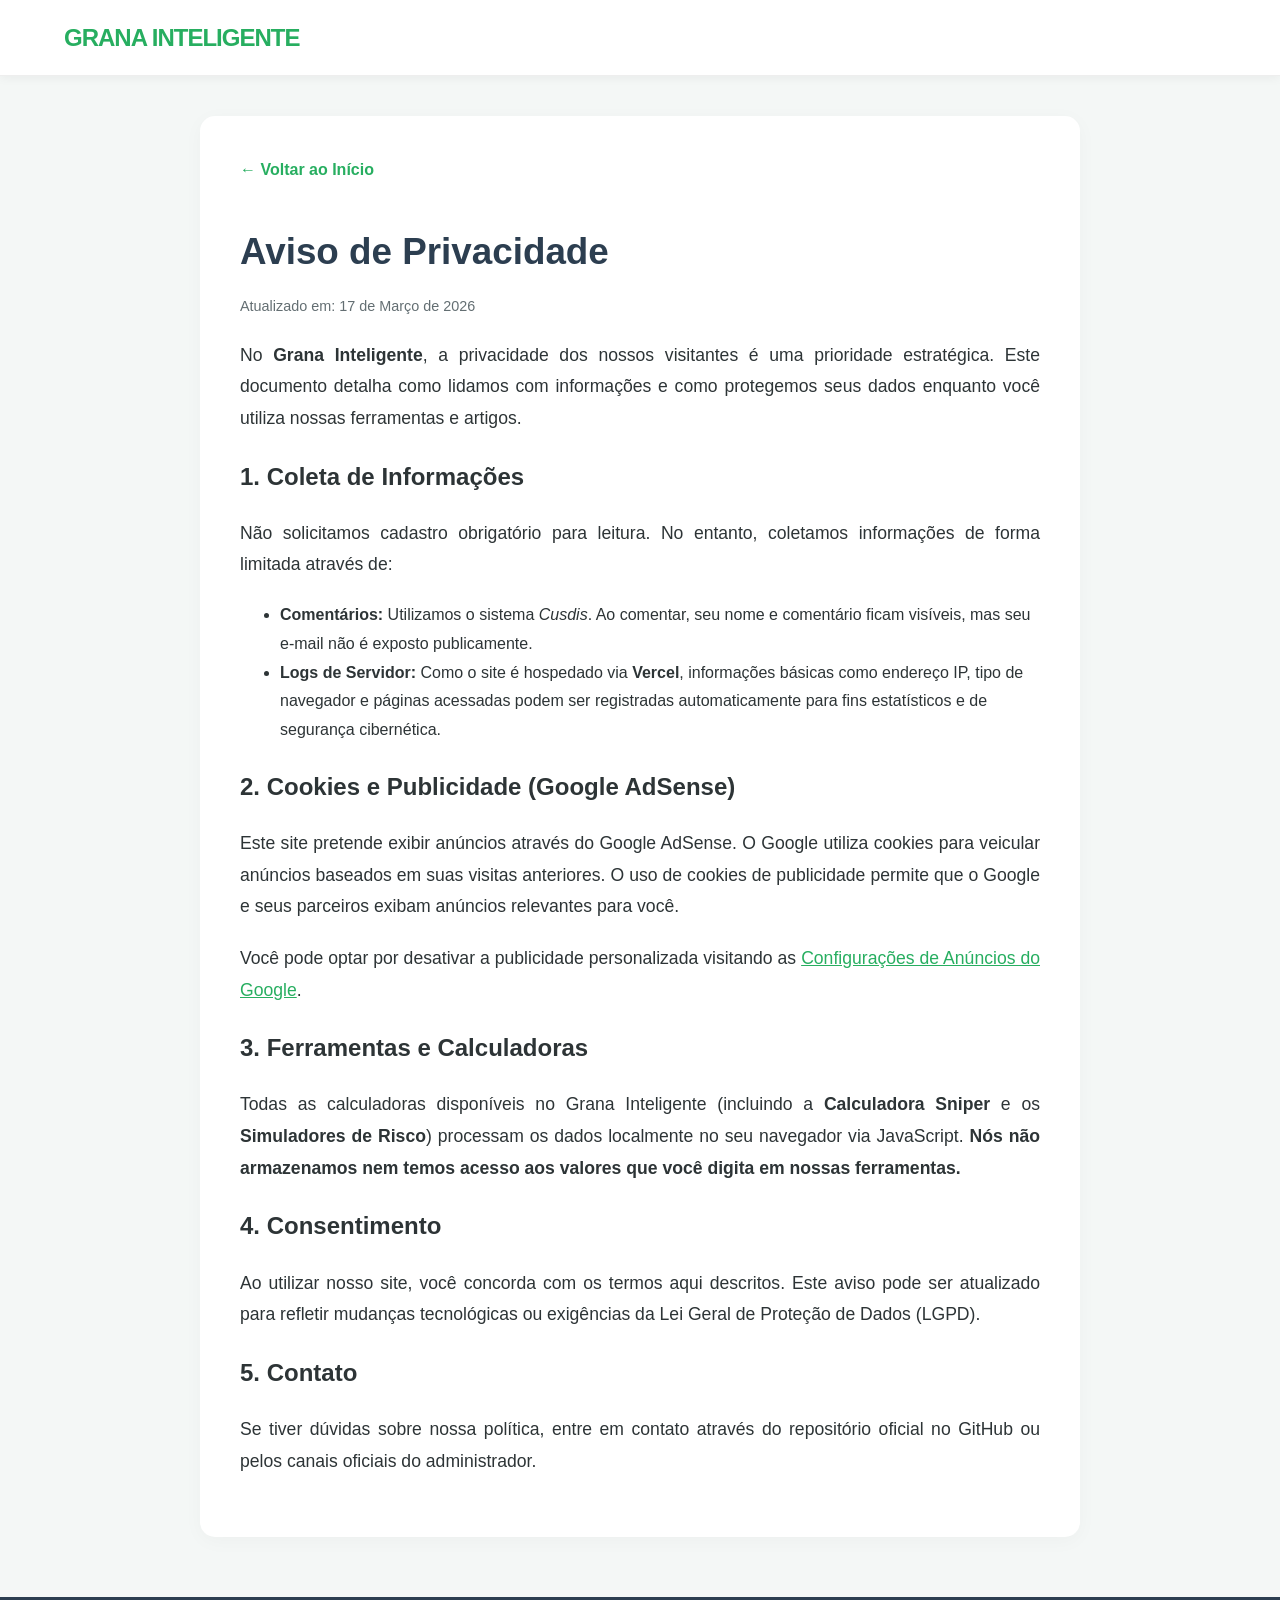
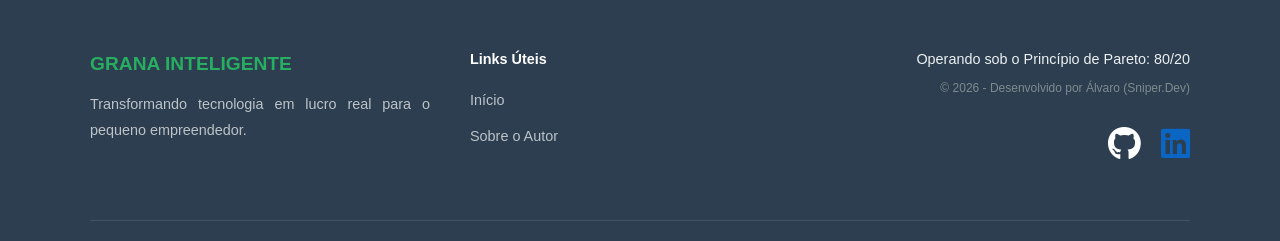
<file: privacidade.html>
<!DOCTYPE html>
<html lang="pt-br">
<head>
    <meta charset="UTF-8">
    <meta name="viewport" content="width=device-width, initial-scale=1.0">
    <title>Aviso de Privacidade | Grana Inteligente</title>
    <meta name="robots" content="noindex"> <link rel="stylesheet" href="style.css">
    <link rel="stylesheet" href="https://cdnjs.cloudflare.com/ajax/libs/font-awesome/6.0.0/css/all.min.css">
</head>
<body>

    <header>
        <a href="index.html" class="logo">GRANA INTELIGENTE</a>
    </header>

    <main class="content-wrapper">
        <a href="index.html" class="back-btn">← Voltar ao Início</a>
        
        <h1>Aviso de Privacidade</h1>
        <p class="meta-info">Atualizado em: 17 de Março de 2026</p>

        <section class="post-body">
            <p>No <strong>Grana Inteligente</strong>, a privacidade dos nossos visitantes é uma prioridade estratégica. Este documento detalha como lidamos com informações e como protegemos seus dados enquanto você utiliza nossas ferramentas e artigos.</p>

            <h2>1. Coleta de Informações</h2>
            <p>Não solicitamos cadastro obrigatório para leitura. No entanto, coletamos informações de forma limitada através de:</p>
            <ul>
                <li><strong>Comentários:</strong> Utilizamos o sistema <em>Cusdis</em>. Ao comentar, seu nome e comentário ficam visíveis, mas seu e-mail não é exposto publicamente.</li>
                <li><strong>Logs de Servidor:</strong> Como o site é hospedado via <strong>Vercel</strong>, informações básicas como endereço IP, tipo de navegador e páginas acessadas podem ser registradas automaticamente para fins estatísticos e de segurança cibernética.</li>
            </ul>

            <h2>2. Cookies e Publicidade (Google AdSense)</h2>
            <p>Este site pretende exibir anúncios através do Google AdSense. O Google utiliza cookies para veicular anúncios baseados em suas visitas anteriores. O uso de cookies de publicidade permite que o Google e seus parceiros exibam anúncios relevantes para você.</p>
            <p>Você pode optar por desativar a publicidade personalizada visitando as <a href="https://adssettings.google.com/" target="_blank" style="color: var(--accent);">Configurações de Anúncios do Google</a>.</p>

            <h2>3. Ferramentas e Calculadoras</h2>
            <p>Todas as calculadoras disponíveis no Grana Inteligente (incluindo a <strong>Calculadora Sniper</strong> e os <strong>Simuladores de Risco</strong>) processam os dados localmente no seu navegador via JavaScript. <strong>Nós não armazenamos nem temos acesso aos valores que você digita em nossas ferramentas.</strong></p>

            <h2>4. Consentimento</h2>
            <p>Ao utilizar nosso site, você concorda com os termos aqui descritos. Este aviso pode ser atualizado para refletir mudanças tecnológicas ou exigências da Lei Geral de Proteção de Dados (LGPD).</p>

            <h2>5. Contato</h2>
            <p>Se tiver dúvidas sobre nossa política, entre em contato através do repositório oficial no GitHub ou pelos canais oficiais do administrador.</p>
        </section>
    </main>

    <footer class="main-footer">
        <div class="footer-container">
            <div class="footer-info">
                <span class="logo-footer">GRANA INTELIGENTE</span>
                <p>Transformando tecnologia em lucro real para o pequeno empreendedor.</p>
            </div>
            
            <div class="footer-links">
                <h4>Links Úteis</h4>
                <a href="index.html">Início</a>
                <a href="sobre.html">Sobre o Autor</a>
            </div>
            
            <div class="footer-tag">
                <p>Operando sob o Princípio de Pareto: 80/20</p>
                <small>&copy; 2026 - Desenvolvido por Álvaro (Sniper.Dev)</small>
            
            <div class="footer-social-icons" style="margin: 15px 0; display: flex; gap: 20px; justify-content: center;">
            <a href="https://github.com/alvarohtf-devStack" target="_blank" style="color: #ffffff; font-size: 2.1rem;"><i class="fab fa-github"></i></a>
            <a href="https://www.linkedin.com/in/alvaro-henrique-thomaz-francisco-a71724386/" target="_blank" style="color: #0a66c2; font-size: 2.1rem;"><i class="fab fa-linkedin"></i></a>
            </div>
            </div>
        </div>
    </footer>

</body>
</html>
</file>
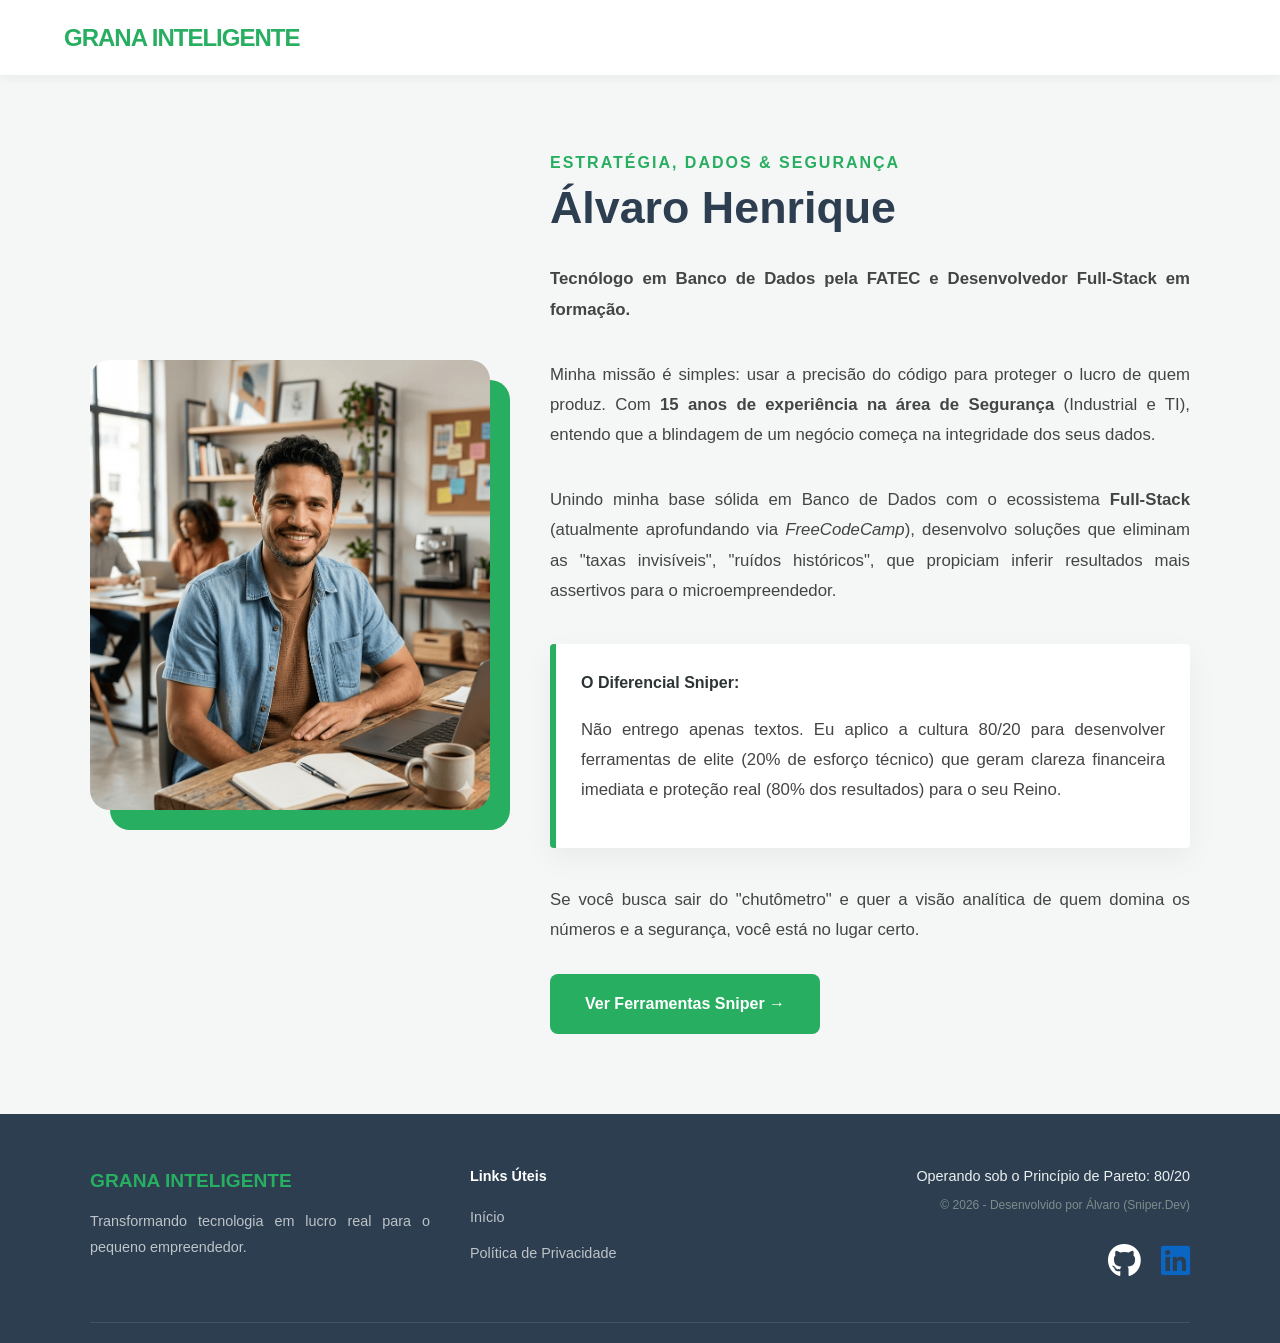
<file: sobre.html>
<!DOCTYPE html>
<html lang="pt-br">
<head>
    <meta charset="UTF-8">
    <meta name="viewport" content="width=device-width, initial-scale=1.0">
    
    <title>Sobre | Álvaro - Fundador do Grana Inteligente</title>
    <meta name="description" content="Conheça o Álvaro, tecnólogo em Banco de Dados FATEC e especialista em segurança com 15 anos de experiência. A mente por trás do Grana Inteligente.">
    <meta name="keywords" content="Alvaro Grana Inteligente, Banco de Dados FATEC, Segurança da Informação, Full Stack Developer, Sniper TI">
    <link rel="canonical" href="https://seusite.github.io/sobre.html">

    <link rel="stylesheet" href="style.css">
    <link rel="stylesheet" href="https://cdnjs.cloudflare.com/ajax/libs/font-awesome/6.0.0/css/all.min.css">
</head>
<body>

    <header>
        <a href="index.html" class="logo">GRANA INTELIGENTE</a>
    </header>

    <main class="about-container page-about">

<img src="imagens/alvaro.png" alt="Álvaro - Especialista em Dados e Segurança" class="profile-img">

<div class="about-text">
            <h2>Estratégia, Dados & Segurança</h2>
            <h1>Álvaro Henrique</h1>
            <p><strong>Tecnólogo em Banco de Dados pela FATEC e Desenvolvedor Full-Stack em formação.</strong></p>
            
            <p>Minha missão é simples: usar a precisão do código para proteger o lucro de quem produz. Com <strong>15 anos de experiência na área de Segurança</strong> (Industrial e TI), entendo que a blindagem de um negócio começa na integridade dos seus dados.</p>
            
            <p>Unindo minha base sólida em Banco de Dados com o ecossistema <strong>Full-Stack</strong> (atualmente aprofundando via <em>FreeCodeCamp</em>), desenvolvo soluções que eliminam as "taxas invisíveis", "ruídos históricos", que propiciam inferir resultados mais assertivos para o microempreendedor.</p>

            <div class="highlight-box">
                <strong>O Diferencial Sniper:</strong><br>
                <p class="about-text">Não entrego apenas textos. Eu aplico a cultura 80/20 para desenvolver ferramentas de elite (20% de esforço técnico) que geram clareza financeira imediata e proteção real (80% dos resultados) para o seu Reino.</p>
            </div>

            <p>Se você busca sair do "chutômetro" e quer a visão analítica de quem domina os números e a segurança, você está no lugar certo.</p>

            <a href="index.html" class="cta-button">Ver Ferramentas Sniper →</a>
        </div>
    </main>

    <footer class="main-footer">
    <div class="footer-container">
        <div class="footer-info">
            <span class="logo-footer">GRANA INTELIGENTE</span>
            <p>Transformando tecnologia em lucro real para o pequeno empreendedor.</p>
        </div>
        
        <div class="footer-links">
            <h4>Links Úteis</h4>
            <a href="index.html">Início</a>
            <a href="privacidade.html">Política de Privacidade</a>
        </div>
        
        <div class="footer-tag">
    <p>Operando sob o Princípio de Pareto: 80/20</p>
    <small>&copy; 2026 - Desenvolvido por Álvaro (Sniper.Dev)</small>

    <div class="footer-social-icons" style="margin-top: 15px; display: flex; gap: 20px; justify-content: center; align-items: center;">
    
    <a href="https://github.com/alvarohtf-devStack" target="_blank" title="GitHub do Sniper" 
       style="color: #ffffff; font-size: 2.1rem; transition: 0.3s; text-decoration: none;">
        <i class="fab fa-github"></i>
    </a>

    <a href="https://www.linkedin.com/in/alvaro-henrique-thomaz-francisco-a71724386/" 
   target="_blank" 
   title="LinkedIn do Álvaro" 
   style="color: #0a66c2; font-size: 2.1rem; transition: 0.3s; text-decoration: none;">
    <i class="fab fa-linkedin"></i>
</a>

</div>
</div>
    </div>
</footer>

</body>
</html>
</file>
<file: style.css>
/* ==========================================================================
   1. VARIÁVEIS GLOBAIS (DESIGN SYSTEM)
   ========================================================================== */
:root {
    --primary: #2d3436;
    --accent: #27ae60;    /* Verde Dinheiro */
    --bg: #f4f7f6;
    --white: #ffffff;
    --dark-blue: #2c3e50;
    --text-gray: #636e72;
    --comment-bg: #e8f5e9; /* Fundo suave para o comentário do Sniper */
}

/* ==========================================================================
   2. ESTILOS BASE (RESET & TIPOGRAFIA)
   ========================================================================== */
body {
    font-family: 'Segoe UI', Tahoma, Geneva, Verdana, sans-serif;
    margin: 0;
    background-color: var(--bg);
    color: var(--primary);
    line-height: 1.8;
}

p {
    text-align: justify;
    margin-bottom: 20px;
}

/* ==========================================================================
   3. CABEÇALHO (HEADER) - COMUM A TODAS AS PÁGINAS
   ========================================================================== */
header {
    background: var(--white);
    padding: 1rem 5%;
    display: flex;
    justify-content: space-between;
    align-items: center;
    box-shadow: 0 2px 10px rgba(0,0,0,0.05);
    border-bottom: 1px solid #eee;
}

.logo { 
    font-weight: 800; 
    font-size: 1.5rem; 
    color: var(--accent); 
    letter-spacing: -1px; 
    text-decoration: none;
}

nav a { 
    text-decoration: none; 
    color: var(--primary); 
    margin-left: 20px; 
    font-weight: 500; 
    transition: 0.3s;
}

nav a:hover {
    color: var(--accent);
}

/* ==========================================================================
   4. COMPONENTES DO INDEX (HOME)
   ========================================================================== */
.data-banner {
    background: linear-gradient(135deg, var(--accent), var(--dark-blue));
    color: white;
    padding: 30px 5%;
    text-align: center;
}

.container {
    max-width: 1100px;
    margin: 40px auto;
    display: grid;
    grid-template-columns: repeat(auto-fit, minmax(300px, 1fr));
    gap: 25px;
    padding: 0 20px;
}

.card {
    background: var(--white);
    border-radius: 12px;
    overflow: hidden;
    transition: all 0.3s ease;
    box-shadow: 0 4px 15px rgba(0,0,0,0.05);
    position: relative;
}

.card:hover { 
    transform: translateY(-8px); 
    box-shadow: 0 12px 25px rgba(0,0,0,0.1);
}

.main-link {
    position: absolute;
    top: 0; left: 0; width: 100%; height: 100%;
    z-index: 1;
}

.card-content { padding: 25px; }

.tag {
    background: #e8f5e9;
    color: var(--accent);
    padding: 4px 12px;
    border-radius: 20px;
    font-size: 0.7rem;
    text-transform: uppercase;
    font-weight: bold;
}

.card h2 { font-size: 1.3rem; margin: 15px 0; line-height: 1.4; color: var(--dark-blue); }

.btn-link {
    color: var(--accent);
    text-decoration: none;
    font-weight: bold;
    display: inline-block;
}

/* ==========================================================================
   5. COMPONENTES DO ARTIGO (POST)
   ========================================================================== */
.content-wrapper {
    max-width: 800px;
    margin: 40px auto;
    background: var(--white);
    padding: 40px;
    border-radius: 15px;
    box-shadow: 0 4px 20px rgba(0,0,0,0.03);
}

.meta-info {
    font-size: 0.9rem;
    color: var(--text-gray);
    margin-bottom: 20px;
}

.content-wrapper h1 { font-size: 2.3rem; line-height: 1.2; margin-bottom: 20px; color: #2c3e50; }

.my-comment {
    background: var(--comment-bg);
    border-left: 5px solid var(--accent);
    padding: 25px;
    font-style: italic;
    margin: 35px 0;
    border-radius: 0 10px 10px 0;
}

.my-comment strong {
    display: block;
    margin-bottom: 10px;
    color: var(--accent);
    font-style: normal;
    text-transform: uppercase;
    font-size: 0.85rem;
    letter-spacing: 1px;
}

.post-body p { font-size: 1.1rem; }

.back-btn {
    display: inline-block;
    margin-bottom: 20px;
    color: var(--accent);
    text-decoration: none;
    font-weight: bold;
}

.comment-section {
    margin-top: 50px;
    border-top: 2px solid #eee;
    padding-top: 30px;
}

/* ==========================================================================
   6. RODAPÉ (FOOTER)
   ========================================================================== */
.main-footer {
    background-color: var(--dark-blue);
    color: #ecf0f1;
    padding: 50px 5% 20px 5%;
    margin-top: 60px;
    font-size: 0.9rem;
}

.footer-container {
    max-width: 1100px;
    margin: 0 auto;
    display: grid;
    /* Divide em 3 colunas em telas grandes */
    grid-template-columns: repeat(auto-fit, minmax(250px, 1fr));
    gap: 40px;
    border-bottom: 1px solid rgba(255,255,255,0.1);
    padding-bottom: 30px;
}

.logo-footer {
    font-weight: 800;
    font-size: 1.2rem;
    color: var(--accent);
    display: block;
    margin-bottom: 10px;
}

.footer-info p {
    color: #bdc3c7;
    margin: 0;
}

.footer-links h4 {
    color: var(--white);
    margin-top: 0;
    margin-bottom: 15px;
}

.footer-links a {
    display: block;
    color: #bdc3c7;
    text-decoration: none;
    margin-bottom: 10px;
    transition: 0.3s;
}

.footer-links a:hover { 
    color: var(--accent); 
    padding-left: 5px; 
}

/* AJUSTE AQUI: Alinhamento da Tag Direita */
.footer-tag { 
    display: flex;
    flex-direction: column;
    justify-content: flex-start;
    align-items: flex-end; /* Alinha os itens à direita do container */
    text-align: right;     /* Alinha o texto à direita */
}

.footer-tag p { 
    margin: 0 0 5px 0; /* Remove margens padrão e deixa apenas um respiro embaixo */
    color: #ecf0f1;
}

.footer-tag small { 
    color: #7f8c8d;
    display: block;
}

/* Responsividade: No mobile tudo centraliza */
@media (max-width: 768px) {
    .footer-container {
        text-align: center;
    }
    .footer-tag { 
        align-items: center; 
        text-align: center;
    }
    .footer-info p {
        margin: 0 auto;
    }
}
.btn-donation {
    display: block;
    width: fit-content;
    margin: 40px auto;
    background: var(--accent);
    color: white;
    padding: 15px 35px;
    text-decoration: none;
    border-radius: 50px;
    font-weight: bold;
    box-shadow: 0 4px 15px rgba(39, 174, 96, 0.3);
}

@media (max-width: 768px) {
    .footer-tag { text-align: left; }
    .content-wrapper { padding: 20px; margin: 10px; }
}

.ticker-wrapper {
    background: #0a0a0a; /* Fundo mais profundo */
    color: #00ff41; 
    font-family: 'Courier New', Courier, monospace;
    font-size: 0.85rem;
    padding: 12px 0;
    overflow: hidden;
    border-bottom: 2px solid #2ecc71; /* Accent verde fixo para consistência */
    width: 100%;
    display: flex;
    position: relative;
    box-shadow: inset 0 0 10px rgba(0, 255, 65, 0.1); /* Brilho interno sutil */
}

/* Efeito de desfoque nas bordas para as cotações "surgirem" e "sumirem" suavemente */
.ticker-wrapper::before,
.ticker-wrapper::after {
    content: "";
    position: absolute;
    top: 0;
    width: 50px;
    height: 100%;
    z-index: 2;
}
.ticker-wrapper::before {
    left: 0;
    background: linear-gradient(to right, #0a0a0a, transparent);
}
.ticker-wrapper::after {
    right: 0;
    background: linear-gradient(to left, #0a0a0a, transparent);
}

.ticker-content {
    display: flex;
    white-space: nowrap;
    gap: 80px; /* Mais espaço para clareza */
    padding-left: 100%; 
    animation: ticker-move 60s linear infinite; /* 60s: Velocidade de cruzeiro profissional */
    will-change: transform; /* Otimização de performance para animação suave */
}

.ticker-content:hover {
    animation-play-state: paused;
    cursor: crosshair; /* Cursor de precisão (Sniper) */
}

.ticker-item {
    display: flex;
    align-items: center;
    gap: 10px;
}

.ticker-label {
    color: #555; /* Cinza mais escuro para destacar o valor */
    text-transform: uppercase;
    font-size: 0.7rem;
    font-weight: bold;
    letter-spacing: 2px;
}

.ticker-value {
    font-weight: bold;
    letter-spacing: 1px;
    text-shadow: 0 0 5px rgba(0, 255, 65, 0.4); /* Efeito neon suave */
}

/* A Mágica do Movimento Infinito Real */
@keyframes ticker-move {
    0% {
        transform: translateX(0);
    }
    100% {
        /* Move exatamente a largura total do conteúdo para a esquerda */
        transform: translateX(-200%); 
    }
}

/* --- ESCOPO EXCLUSIVO PÁGINA SOBRE --- */
/* --- ESCOPO EXCLUSIVO PÁGINA SOBRE (VERSÃO SNIPER) --- */

.page-about {
    min-height: 85vh;
    display: flex;
    align-items: center; /* Centraliza verticalmente */
    justify-content: center; /* Centraliza horizontalmente */
    max-width: 1100px; /* Garante que o conteúdo não espalhe demais */
    margin: 40px auto; /* Centraliza o container na tela e dá margem topo/baixo */
    padding: 20px;
    gap: 60px; /* Espaço generoso entre imagem e texto */
}

/* Ajuste da Imagem: Mantendo a proporção sem distorcer */
.page-about .profile-img { 
    flex: 1; 
    min-width: 320px; 
    max-width: 400px;
    height: 450px; /* Aumentei um pouco para elegância */
    border-radius: 20px; 
    box-shadow: 20px 20px 0px #27ae60; 
    background: #ddd; 
    object-fit: cover;
}

/* Ajuste do Bloco de Texto: Melhor distribuição */
.page-about .about-text { 
    flex: 1.5; /* Dá um pouco mais de espaço para o texto que para a imagem */
    display: flex;
    flex-direction: column;
    justify-content: center;
}

.page-about .about-text h1 { 
    color: #2c3e50; 
    font-size: 2.8rem; /* Um pouco maior para autoridade */
    margin: 0 0 15px 0; 
    line-height: 1.1;
}

.page-about .about-text h2 { 
    color: #27ae60; 
    font-size: 1rem; 
    text-transform: uppercase; 
    letter-spacing: 2px;
    margin-bottom: 5px; 
}

.page-about .about-text p {
    color: #444; /* Cinza levemente mais suave para leitura longa */
    font-size: 1.05rem;
    margin-bottom: 18px;
    text-align: justify; /* Alinhamento elegante para parágrafos técnicos */
}

/* Box de destaque refinada */
.page-about .highlight-box { 
    background: #ffffff; 
    border-left: 6px solid #27ae60; 
    padding: 25px; 
    margin: 20px 0; 
    border-radius: 4px; /* Bordas menos arredondadas para ar mais sério */
    box-shadow: 0 10px 30px rgba(0,0,0,0.05);
}

/* Botão CTA alinhado à esquerda */
.page-about .cta-button {
    align-self: flex-start; /* Garante que o botão não estique */
    background: #27ae60; 
    color: white;
    padding: 16px 35px; 
    border-radius: 8px; /* Combinando com a box de destaque */
    text-decoration: none;
    font-weight: bold; 
    margin-top: 10px; 
    transition: all 0.3s ease;
}

/* RESPONSIVIDADE: Crucial para o celular */
@media (max-width: 768px) {
    .page-about {
        flex-direction: column; /* Empilha imagem e texto */
        text-align: center;
        margin-top: 20px;
        gap: 30px;
    }

    .page-about .profile-img {
        max-width: 280px;
        height: 300px;
        box-shadow: 10px 10px 0px #27ae60; /* Sombra menor no mobile */
    }

    .page-about .about-text h1 {
        font-size: 2rem;
    }

    .page-about .cta-button {
        align-self: center; /* Centraliza o botão no mobile */
    }
    
    .page-about .about-text p {
        text-align: center; /* Melhora leitura no celular */
    }
}

.footer-social-icons a:hover {
    color: #27ae60 !important;
    transform: translateY(-3px); /* Faz o ícone "pular" levemente */
}
</file>
